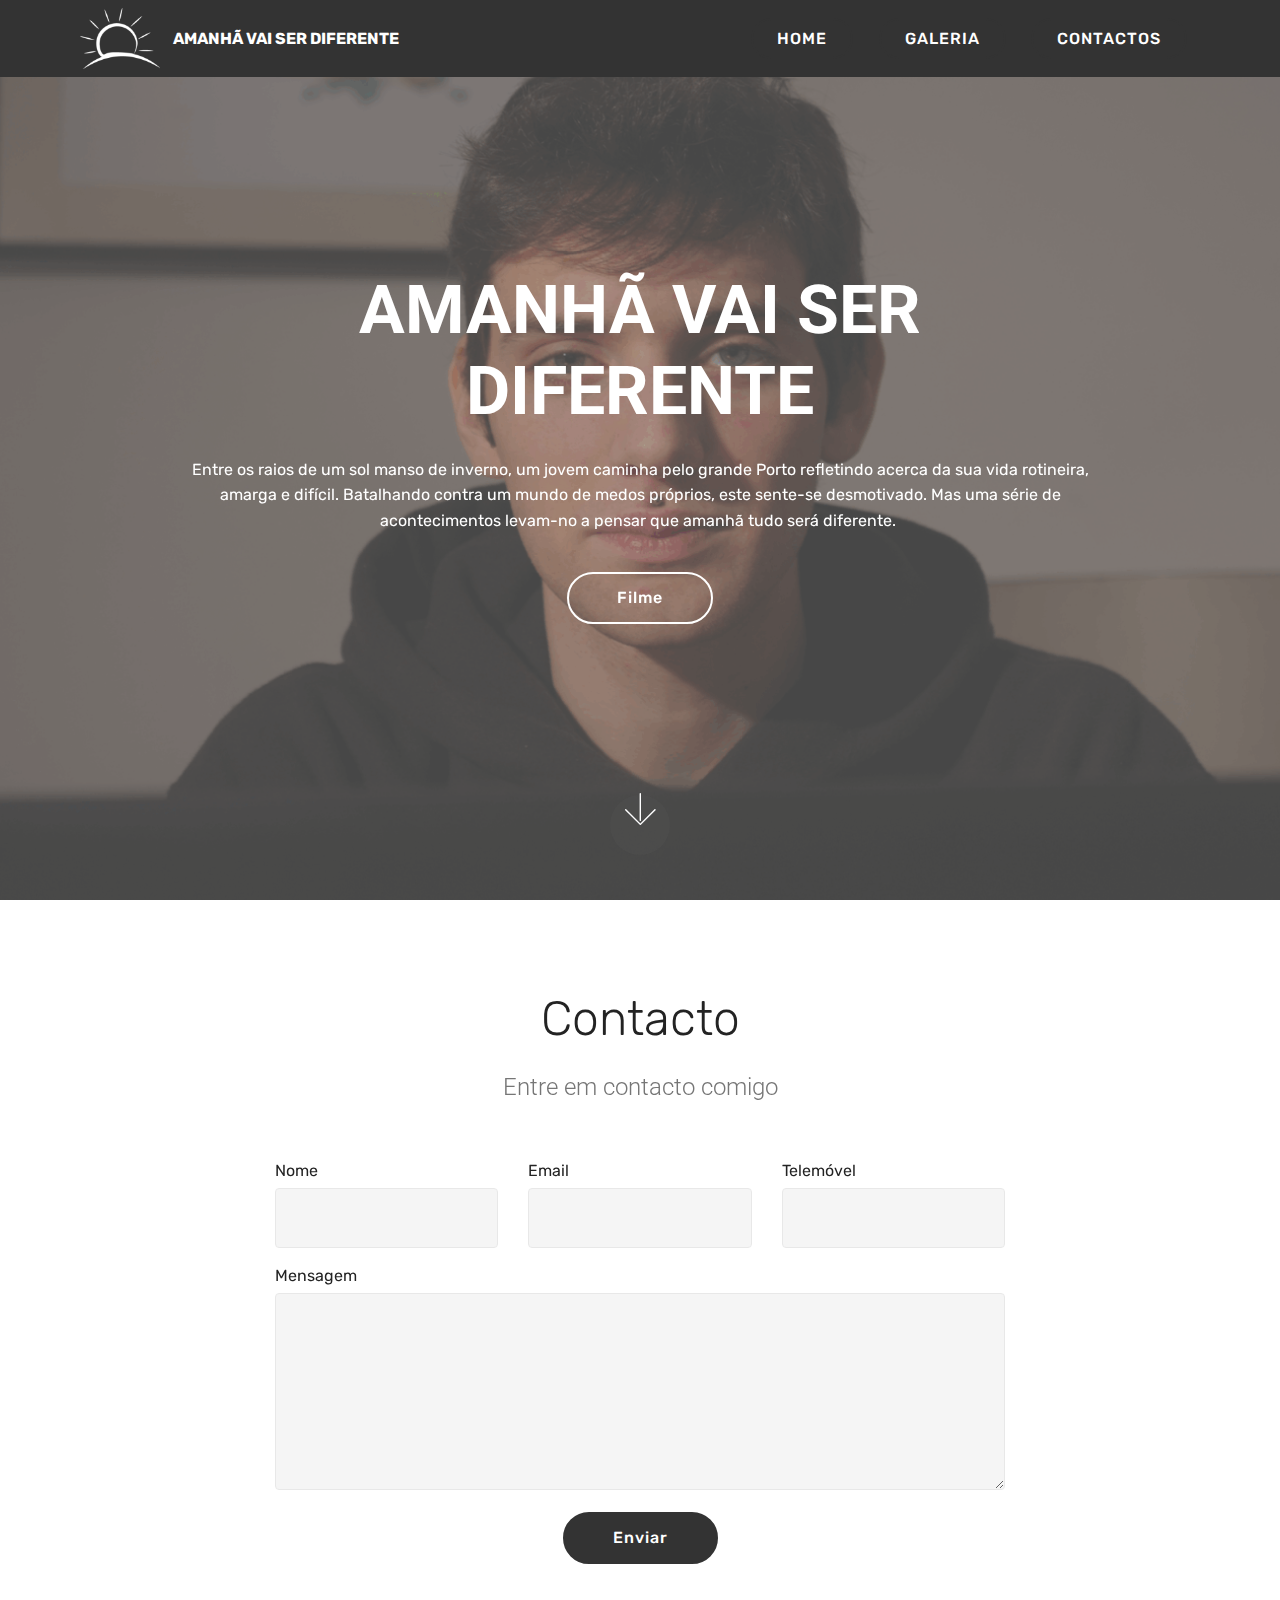
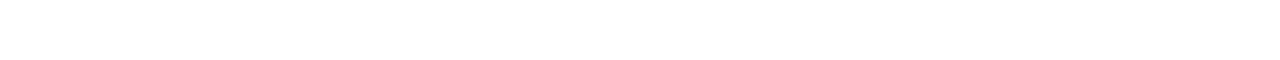
<file: index.html>
<!DOCTYPE html>
<html >
<head>
  <!-- Site made with Mobirise Website Builder v4.8.1, https://mobirise.com -->
  <meta charset="UTF-8">
  <meta http-equiv="X-UA-Compatible" content="IE=edge">
  <meta name="generator" content="Mobirise v4.8.1, mobirise.com">
  <meta name="viewport" content="width=device-width, initial-scale=1, minimum-scale=1">
  <link rel="shortcut icon" href="assets/images/51720850-241405893411678-5514667854068187136-n-122x93.png" type="image/x-icon">
  <meta name="description" content="">
  <title>Home</title>
  <link rel="stylesheet" href="assets/web/assets/mobirise-icons/mobirise-icons.css">
  <link rel="stylesheet" href="assets/tether/tether.min.css">
  <link rel="stylesheet" href="assets/bootstrap/css/bootstrap.min.css">
  <link rel="stylesheet" href="assets/bootstrap/css/bootstrap-grid.min.css">
  <link rel="stylesheet" href="assets/bootstrap/css/bootstrap-reboot.min.css">
  <link rel="stylesheet" href="assets/dropdown/css/style.css">
  <link rel="stylesheet" href="assets/theme/css/style.css">
  <link rel="stylesheet" href="assets/mobirise/css/mbr-additional.css" type="text/css">
  
  
  
</head>
<body>
  <section class="menu cid-rhe0a90WgA" once="menu" id="menu1-3">

    

    <nav class="navbar navbar-expand beta-menu navbar-dropdown align-items-center navbar-fixed-top navbar-toggleable-sm">
        <button class="navbar-toggler navbar-toggler-right" type="button" data-toggle="collapse" data-target="#navbarSupportedContent" aria-controls="navbarSupportedContent" aria-expanded="false" aria-label="Toggle navigation">
            <div class="hamburger">
                <span></span>
                <span></span>
                <span></span>
                <span></span>
            </div>
        </button>
        <div class="menu-logo">
            <div class="navbar-brand">
                <span class="navbar-logo">
                    <a href="index.html">
                         <img src="assets/images/51720850-241405893411678-5514667854068187136-n-122x93.png" alt="Mobirise" title="" style="height: 3.8rem;">
                    </a>
                </span>
                <span class="navbar-caption-wrap"><a class="navbar-caption text-white display-4" href="index.html">AMANHÃ VAI SER DIFERENTE</a></span>
            </div>
        </div>
        <div class="collapse navbar-collapse" id="navbarSupportedContent">
            <ul class="navbar-nav nav-dropdown" data-app-modern-menu="true"><li class="nav-item">
                    <a class="nav-link link text-white display-5" href="https://mobirise.com">
                        </a>
                </li>
                <li class="nav-item">
                    <a class="nav-link link text-white display-5" href="https://mobirise.com">
                        </a>
                </li></ul>
            <div class="navbar-buttons mbr-section-btn"><a class="btn btn-sm btn-black display-7" href="index.html">HOME</a> <a class="btn btn-sm btn-black display-7" href="page1.html">GALERIA</a> <a class="btn btn-sm btn-black display-7" href="page2.html">CONTACTOS</a></div>
        </div>
    </nav>
</section>

<section class="engine"><a href="https://mobiri.se/w">html5 templates</a></section><section class="cid-qTkA127IK8 mbr-fullscreen mbr-parallax-background" id="header2-1">

    

    <div class="mbr-overlay" style="opacity: 0.6; background-color: rgb(118, 118, 118);"></div>

    <div class="container align-center">
        <div class="row justify-content-md-center">
            <div class="mbr-white col-md-10">
                <h1 class="mbr-section-title mbr-bold pb-3 mbr-fonts-style display-1">
                    AMANHÃ VAI SER DIFERENTE</h1>
                
                <p class="mbr-text pb-3 mbr-fonts-style display-7">Entre os raios de um sol manso de inverno, um jovem caminha pelo grande Porto  refletindo acerca da sua vida rotineira, amarga e difícil. Batalhando contra um mundo de medos próprios, este sente-se desmotivado. Mas uma série de acontecimentos levam-no a pensar que amanhã tudo será diferente.&nbsp;</p>
                <div class="mbr-section-btn"><a class="btn btn-md btn-white-outline display-4" href="https://mobirise.com">Filme</a></div>
            </div>
        </div>
    </div>
    <div class="mbr-arrow hidden-sm-down" aria-hidden="true">
        <a href="#next">
            <i class="mbri-down mbr-iconfont"></i>
        </a>
    </div>
</section>

<section class="mbr-section form1 cid-rhe2eIMNWq" id="form1-5">

    

    
    <div class="container">
        <div class="row justify-content-center">
            <div class="title col-12 col-lg-8">
                <h2 class="mbr-section-title align-center pb-3 mbr-fonts-style display-2">Contacto</h2>
                <h3 class="mbr-section-subtitle align-center mbr-light pb-3 mbr-fonts-style display-5">Entre em contacto comigo</h3>
            </div>
        </div>
    </div>
    <div class="container">
        <div class="row justify-content-center">
            <div class="media-container-column col-lg-8" data-form-type="formoid">
                    <div data-form-alert="" hidden="">
                        Thanks for filling out the form!
                    </div>
            
                    <form class="mbr-form" action="https://mobirise.com/" method="post" data-form-title="Mobirise Form"><input type="hidden" name="email" data-form-email="true" value="6pzHAqOhuzHUG1m+Ho+njrDmF3x++UWXxddvDmyYrlufUqBs+c2nkfEN8aXc6mgZu0P/Jwve4QtYOUsbH3/Ybk4+0/5/5LsSloy7UiGLVRVdl45zDgNdnh1Ja2nsP35v" data-form-field="Email">
                        <div class="row row-sm-offset">
                            <div class="col-md-4 multi-horizontal" data-for="name">
                                <div class="form-group">
                                    <label class="form-control-label mbr-fonts-style display-7" for="name-form1-5">Nome</label>
                                    <input type="text" class="form-control" name="name" data-form-field="Name" required="" id="name-form1-5">
                                </div>
                            </div>
                            <div class="col-md-4 multi-horizontal" data-for="email">
                                <div class="form-group">
                                    <label class="form-control-label mbr-fonts-style display-7" for="email-form1-5">Email</label>
                                    <input type="email" class="form-control" name="email" data-form-field="Email" required="" id="email-form1-5">
                                </div>
                            </div>
                            <div class="col-md-4 multi-horizontal" data-for="phone">
                                <div class="form-group">
                                    <label class="form-control-label mbr-fonts-style display-7" for="phone-form1-5">Telemóvel</label>
                                    <input type="tel" class="form-control" name="phone" data-form-field="Phone" id="phone-form1-5">
                                </div>
                            </div>
                        </div>
                        <div class="form-group" data-for="message">
                            <label class="form-control-label mbr-fonts-style display-7" for="message-form1-5">Mensagem</label>
                            <textarea type="text" class="form-control" name="message" rows="7" data-form-field="Message" id="message-form1-5"></textarea>
                        </div>
            
                        <span class="input-group-btn"><button href="" type="submit" class="btn btn-form btn-black display-4">Enviar</button></span>
                    </form>
            </div>
        </div>
    </div>
</section>


  <script src="assets/web/assets/jquery/jquery.min.js"></script>
  <script src="assets/popper/popper.min.js"></script>
  <script src="assets/tether/tether.min.js"></script>
  <script src="assets/bootstrap/js/bootstrap.min.js"></script>
  <script src="assets/smoothscroll/smooth-scroll.js"></script>
  <script src="assets/parallax/jarallax.min.js"></script>
  <script src="assets/dropdown/js/script.min.js"></script>
  <script src="assets/touchswipe/jquery.touch-swipe.min.js"></script>
  <script src="assets/theme/js/script.js"></script>
  <script src="assets/formoid/formoid.min.js"></script>
  
  
</body>
</html>
</file>
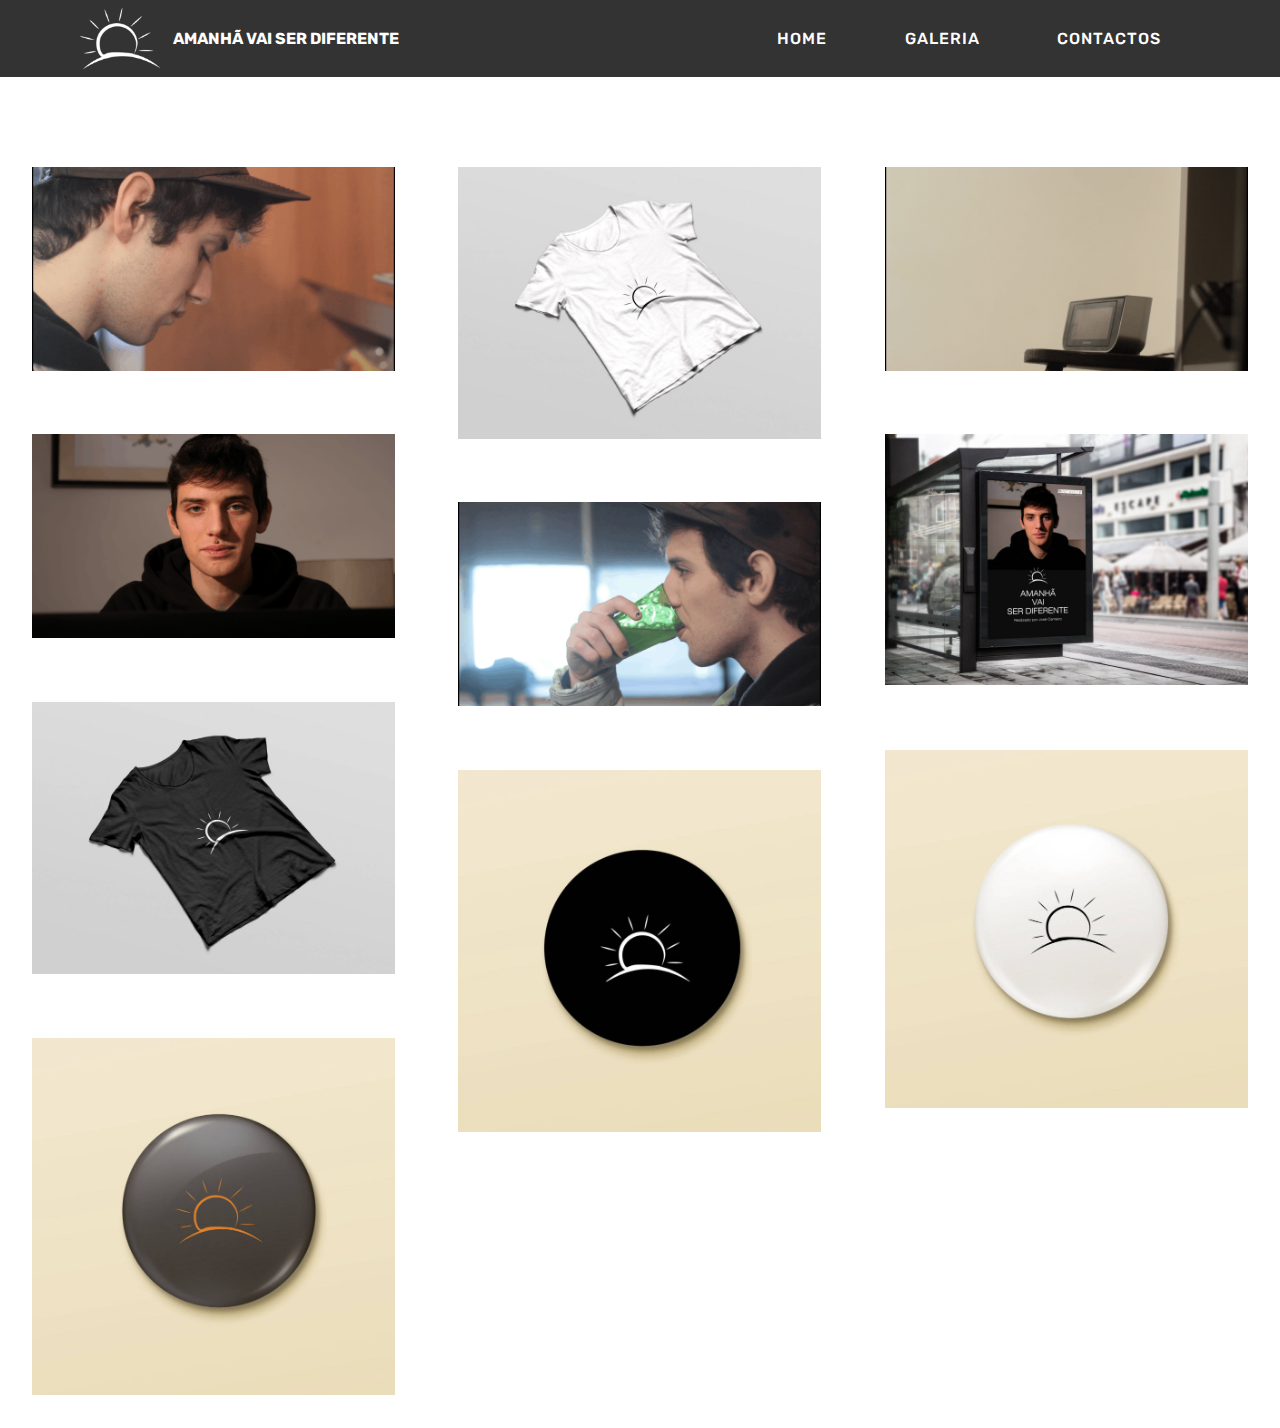
<file: page1.html>
<!DOCTYPE html>
<html >
<head>
  <!-- Site made with Mobirise Website Builder v4.8.1, https://mobirise.com -->
  <meta charset="UTF-8">
  <meta http-equiv="X-UA-Compatible" content="IE=edge">
  <meta name="generator" content="Mobirise v4.8.1, mobirise.com">
  <meta name="viewport" content="width=device-width, initial-scale=1, minimum-scale=1">
  <link rel="shortcut icon" href="assets/images/51720850-241405893411678-5514667854068187136-n-122x93.png" type="image/x-icon">
  <meta name="description" content="Web Site Builder Description">
  <title>Galeria</title>
  <link rel="stylesheet" href="assets/web/assets/mobirise-icons/mobirise-icons.css">
  <link rel="stylesheet" href="assets/tether/tether.min.css">
  <link rel="stylesheet" href="assets/bootstrap/css/bootstrap.min.css">
  <link rel="stylesheet" href="assets/bootstrap/css/bootstrap-grid.min.css">
  <link rel="stylesheet" href="assets/bootstrap/css/bootstrap-reboot.min.css">
  <link rel="stylesheet" href="assets/dropdown/css/style.css">
  <link rel="stylesheet" href="assets/theme/css/style.css">
  <link rel="stylesheet" href="assets/gallery/style.css">
  <link rel="stylesheet" href="assets/mobirise/css/mbr-additional.css" type="text/css">
  
  
  
</head>
<body>
  <section class="menu cid-rhe0a90WgA" once="menu" id="menu1-6">

    

    <nav class="navbar navbar-expand beta-menu navbar-dropdown align-items-center navbar-fixed-top navbar-toggleable-sm">
        <button class="navbar-toggler navbar-toggler-right" type="button" data-toggle="collapse" data-target="#navbarSupportedContent" aria-controls="navbarSupportedContent" aria-expanded="false" aria-label="Toggle navigation">
            <div class="hamburger">
                <span></span>
                <span></span>
                <span></span>
                <span></span>
            </div>
        </button>
        <div class="menu-logo">
            <div class="navbar-brand">
                <span class="navbar-logo">
                    <a href="index.html">
                         <img src="assets/images/51720850-241405893411678-5514667854068187136-n-122x93.png" alt="Mobirise" title="" style="height: 3.8rem;">
                    </a>
                </span>
                <span class="navbar-caption-wrap"><a class="navbar-caption text-white display-4" href="index.html">AMANHÃ VAI SER DIFERENTE</a></span>
            </div>
        </div>
        <div class="collapse navbar-collapse" id="navbarSupportedContent">
            <ul class="navbar-nav nav-dropdown" data-app-modern-menu="true"><li class="nav-item">
                    <a class="nav-link link text-white display-5" href="https://mobirise.com">
                        </a>
                </li>
                <li class="nav-item">
                    <a class="nav-link link text-white display-5" href="https://mobirise.com">
                        </a>
                </li></ul>
            <div class="navbar-buttons mbr-section-btn"><a class="btn btn-sm btn-black display-7" href="index.html">HOME</a> <a class="btn btn-sm btn-black display-7" href="page1.html">GALERIA</a> <a class="btn btn-sm btn-black display-7" href="page2.html">CONTACTOS</a></div>
        </div>
    </nav>
</section>

<section class="engine"><a href="https://mobiri.se/j">website templates</a></section><section class="mbr-gallery mbr-slider-carousel cid-rhe3B6n4wL" id="gallery3-7">

    

    <div>
        <div><!-- Filter --><!-- Gallery --><div class="mbr-gallery-row"><div class="mbr-gallery-layout-default"><div><div><div class="mbr-gallery-item mbr-gallery-item--p4" data-video-url="false" data-tags="Animado"><div href="#lb-gallery3-7" data-slide-to="0" data-toggle="modal"><img src="assets/images/51279112-371586723689309-6765585437034545152-n-1920x1080-800x450.png" alt="" title=""><span class="icon-focus"></span></div></div><div class="mbr-gallery-item mbr-gallery-item--p4" data-video-url="false" data-tags="Animado"><div href="#lb-gallery3-7" data-slide-to="1" data-toggle="modal"><img src="assets/images/frontwhite-2000x1500-800x600.jpg" alt="" title=""><span class="icon-focus"></span></div></div><div class="mbr-gallery-item mbr-gallery-item--p4" data-video-url="false" data-tags="Animado"><div href="#lb-gallery3-7" data-slide-to="2" data-toggle="modal"><img src="assets/images/51066339-345851422676134-4009490839993581568-n-1920x1080-800x450.png" alt="" title=""><span class="icon-focus"></span></div></div><div class="mbr-gallery-item mbr-gallery-item--p4" data-video-url="false" data-tags="Animado"><div href="#lb-gallery3-7" data-slide-to="3" data-toggle="modal"><img src="assets/images/51349617-2020067678293986-63070984856403968-n-2-1920x1080-800x450.png" alt="" title=""><span class="icon-focus"></span></div></div><div class="mbr-gallery-item mbr-gallery-item--p4" data-video-url="false" data-tags="Animado"><div href="#lb-gallery3-7" data-slide-to="4" data-toggle="modal"><img src="assets/images/bus-stop-billboard-mockup-2000x1385-800x554.jpg" alt="" title=""><span class="icon-focus"></span></div></div><div class="mbr-gallery-item mbr-gallery-item--p4" data-video-url="false" data-tags="Animado"><div href="#lb-gallery3-7" data-slide-to="5" data-toggle="modal"><img src="assets/images/51522699-334360420514809-9045506802493423616-n-1920x1080-800x450.png" alt="" title=""><span class="icon-focus"></span></div></div><div class="mbr-gallery-item mbr-gallery-item--p4" data-video-url="false" data-tags="Animado"><div href="#lb-gallery3-7" data-slide-to="6" data-toggle="modal"><img src="assets/images/front-2000x1500-800x600.jpg" alt="" title=""><span class="icon-focus"></span></div></div><div class="mbr-gallery-item mbr-gallery-item--p4" data-video-url="false" data-tags="Animado"><div href="#lb-gallery3-7" data-slide-to="7" data-toggle="modal"><img src="assets/images/pin-button-badge-mock-uptty-2000x1455-800x789.jpg" alt="" title=""><span class="icon-focus"></span></div></div><div class="mbr-gallery-item mbr-gallery-item--p4" data-video-url="false" data-tags="Animado"><div href="#lb-gallery3-7" data-slide-to="8" data-toggle="modal"><img src="assets/images/pin-button-badge-mock-up-2000x1455-800x798.jpg" alt="" title=""><span class="icon-focus"></span></div></div><div class="mbr-gallery-item mbr-gallery-item--p4" data-video-url="false" data-tags="Animado"><div href="#lb-gallery3-7" data-slide-to="9" data-toggle="modal"><img src="assets/images/pin-button-badge-mock-uphhh-2000x1455-800x787.jpg" alt="" title=""><span class="icon-focus"></span></div></div></div></div><div class="clearfix"></div></div></div><!-- Lightbox --><div data-app-prevent-settings="" class="mbr-slider modal fade carousel slide" tabindex="-1" data-keyboard="true" data-interval="false" id="lb-gallery3-7"><div class="modal-dialog"><div class="modal-content"><div class="modal-body"><div class="carousel-inner"><div class="carousel-item"><img src="assets/images/51279112-371586723689309-6765585437034545152-n-1920x1080.png" alt="" title=""></div><div class="carousel-item"><img src="assets/images/frontwhite-2000x1500.jpg" alt="" title=""></div><div class="carousel-item"><img src="assets/images/51066339-345851422676134-4009490839993581568-n-1920x1080.png" alt="" title=""></div><div class="carousel-item active"><img src="assets/images/51349617-2020067678293986-63070984856403968-n-2-1920x1080.png" alt="" title=""></div><div class="carousel-item"><img src="assets/images/bus-stop-billboard-mockup-2000x1385.jpg" alt="" title=""></div><div class="carousel-item"><img src="assets/images/51522699-334360420514809-9045506802493423616-n-1920x1080.png" alt="" title=""></div><div class="carousel-item"><img src="assets/images/front-2000x1500.jpg" alt="" title=""></div><div class="carousel-item"><img src="assets/images/pin-button-badge-mock-uptty-2000x1455.jpg" alt="" title=""></div><div class="carousel-item"><img src="assets/images/pin-button-badge-mock-up-2000x1455.jpg" alt="" title=""></div><div class="carousel-item"><img src="assets/images/pin-button-badge-mock-uphhh-2000x1455.jpg" alt="" title=""></div></div><a class="carousel-control carousel-control-prev" role="button" data-slide="prev" href="#lb-gallery3-7"><span class="mbri-left mbr-iconfont" aria-hidden="true"></span><span class="sr-only">Previous</span></a><a class="carousel-control carousel-control-next" role="button" data-slide="next" href="#lb-gallery3-7"><span class="mbri-right mbr-iconfont" aria-hidden="true"></span><span class="sr-only">Next</span></a><a class="close" href="#" role="button" data-dismiss="modal"><span class="sr-only">Close</span></a></div></div></div></div></div>
    </div>

</section>


  <script src="assets/web/assets/jquery/jquery.min.js"></script>
  <script src="assets/popper/popper.min.js"></script>
  <script src="assets/tether/tether.min.js"></script>
  <script src="assets/bootstrap/js/bootstrap.min.js"></script>
  <script src="assets/smoothscroll/smooth-scroll.js"></script>
  <script src="assets/dropdown/js/script.min.js"></script>
  <script src="assets/touchswipe/jquery.touch-swipe.min.js"></script>
  <script src="assets/vimeoplayer/jquery.mb.vimeo_player.js"></script>
  <script src="assets/bootstrapcarouselswipe/bootstrap-carousel-swipe.js"></script>
  <script src="assets/masonry/masonry.pkgd.min.js"></script>
  <script src="assets/imagesloaded/imagesloaded.pkgd.min.js"></script>
  <script src="assets/theme/js/script.js"></script>
  <script src="assets/gallery/player.min.js"></script>
  <script src="assets/gallery/script.js"></script>
  <script src="assets/slidervideo/script.js"></script>
  
  
</body>
</html>
</file>
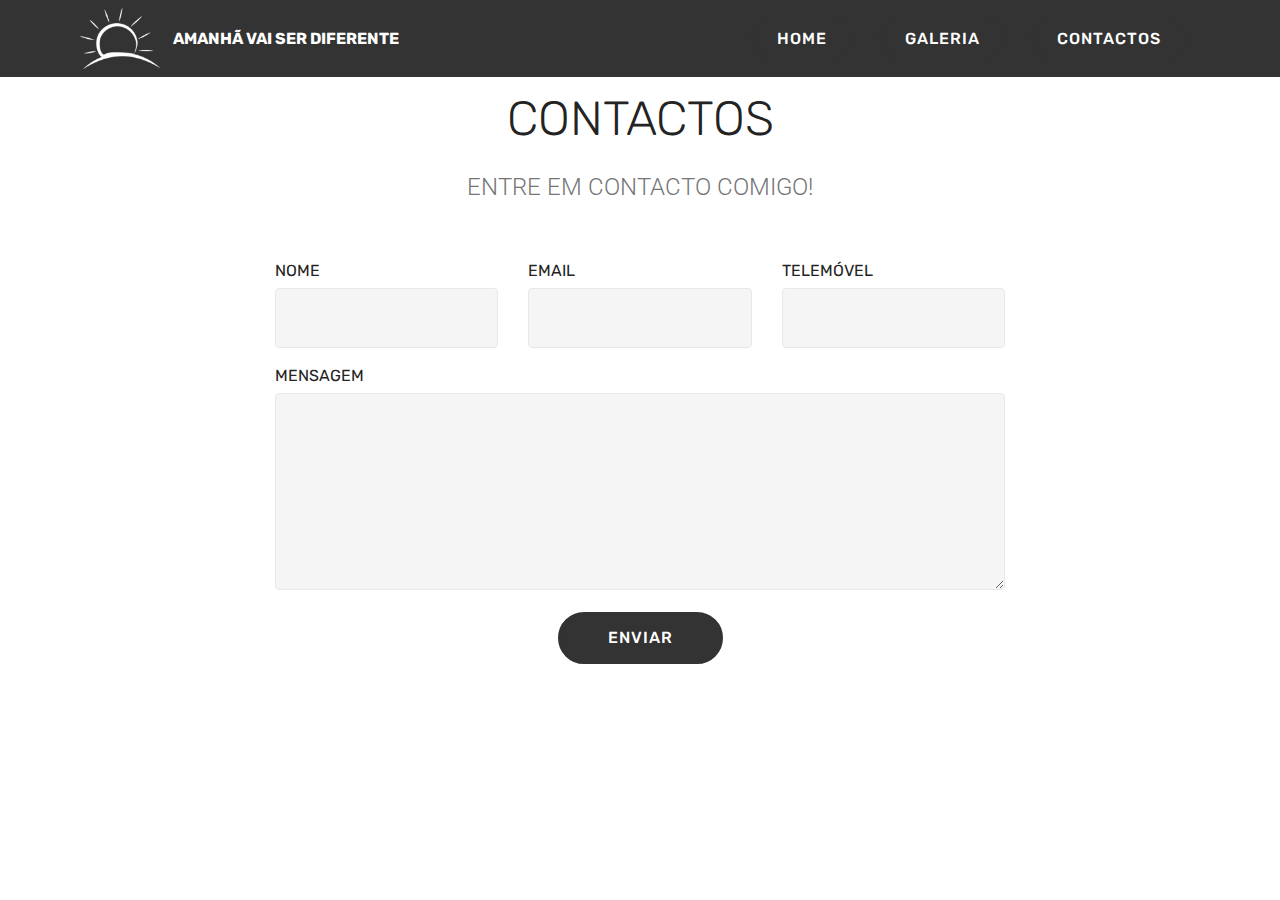
<file: page2.html>
<!DOCTYPE html>
<html >
<head>
  <!-- Site made with Mobirise Website Builder v4.8.1, https://mobirise.com -->
  <meta charset="UTF-8">
  <meta http-equiv="X-UA-Compatible" content="IE=edge">
  <meta name="generator" content="Mobirise v4.8.1, mobirise.com">
  <meta name="viewport" content="width=device-width, initial-scale=1, minimum-scale=1">
  <link rel="shortcut icon" href="assets/images/51720850-241405893411678-5514667854068187136-n-122x93.png" type="image/x-icon">
  <meta name="description" content="Site Creator Description">
  <title>contactos</title>
  <link rel="stylesheet" href="assets/tether/tether.min.css">
  <link rel="stylesheet" href="assets/bootstrap/css/bootstrap.min.css">
  <link rel="stylesheet" href="assets/bootstrap/css/bootstrap-grid.min.css">
  <link rel="stylesheet" href="assets/bootstrap/css/bootstrap-reboot.min.css">
  <link rel="stylesheet" href="assets/dropdown/css/style.css">
  <link rel="stylesheet" href="assets/theme/css/style.css">
  <link rel="stylesheet" href="assets/mobirise/css/mbr-additional.css" type="text/css">
  
  
  
</head>
<body>
  <section class="menu cid-rhe0a90WgA" once="menu" id="menu1-e">

    

    <nav class="navbar navbar-expand beta-menu navbar-dropdown align-items-center navbar-fixed-top navbar-toggleable-sm">
        <button class="navbar-toggler navbar-toggler-right" type="button" data-toggle="collapse" data-target="#navbarSupportedContent" aria-controls="navbarSupportedContent" aria-expanded="false" aria-label="Toggle navigation">
            <div class="hamburger">
                <span></span>
                <span></span>
                <span></span>
                <span></span>
            </div>
        </button>
        <div class="menu-logo">
            <div class="navbar-brand">
                <span class="navbar-logo">
                    <a href="index.html">
                         <img src="assets/images/51720850-241405893411678-5514667854068187136-n-122x93.png" alt="Mobirise" title="" style="height: 3.8rem;">
                    </a>
                </span>
                <span class="navbar-caption-wrap"><a class="navbar-caption text-white display-4" href="index.html">AMANHÃ VAI SER DIFERENTE</a></span>
            </div>
        </div>
        <div class="collapse navbar-collapse" id="navbarSupportedContent">
            <ul class="navbar-nav nav-dropdown" data-app-modern-menu="true"><li class="nav-item">
                    <a class="nav-link link text-white display-5" href="https://mobirise.com">
                        </a>
                </li>
                <li class="nav-item">
                    <a class="nav-link link text-white display-5" href="https://mobirise.com">
                        </a>
                </li></ul>
            <div class="navbar-buttons mbr-section-btn"><a class="btn btn-sm btn-black display-7" href="index.html">HOME</a> <a class="btn btn-sm btn-black display-7" href="page1.html">GALERIA</a> <a class="btn btn-sm btn-black display-7" href="page2.html">CONTACTOS</a></div>
        </div>
    </nav>
</section>

<section class="engine"><a href="https://mobiri.se/t">free amp template</a></section><section class="mbr-section form1 cid-rheB1kWSlE" id="form1-f">

    

    
    <div class="container">
        <div class="row justify-content-center">
            <div class="title col-12 col-lg-8">
                <h2 class="mbr-section-title align-center pb-3 mbr-fonts-style display-2">
                    CONTACTOS</h2>
                <h3 class="mbr-section-subtitle align-center mbr-light pb-3 mbr-fonts-style display-5">ENTRE EM CONTACTO COMIGO!</h3>
            </div>
        </div>
    </div>
    <div class="container">
        <div class="row justify-content-center">
            <div class="media-container-column col-lg-8" data-form-type="formoid">
                    <div data-form-alert="" hidden="">
                        Thanks for filling out the form!
                    </div>
            
                    <form class="mbr-form" action="https://mobirise.com/" method="post" data-form-title="Mobirise Form"><input type="hidden" name="email" data-form-email="true" value="fHK0rVfew4QAp/jeCiNkzaMlBCmhJBHycz1GoV3IxDRo1bQPpw5SRhrLUrhIpLYkD+e/SSfXANTOhegmgspeJGMP5CsmgoCezAoSs9XCnNu4XfQgrUrBaQbItsGXezsF" data-form-field="Email">
                        <div class="row row-sm-offset">
                            <div class="col-md-4 multi-horizontal" data-for="name">
                                <div class="form-group">
                                    <label class="form-control-label mbr-fonts-style display-7" for="name-form1-f">NOME</label>
                                    <input type="text" class="form-control" name="name" data-form-field="Name" required="" id="name-form1-f">
                                </div>
                            </div>
                            <div class="col-md-4 multi-horizontal" data-for="email">
                                <div class="form-group">
                                    <label class="form-control-label mbr-fonts-style display-7" for="email-form1-f">EMAIL</label>
                                    <input type="email" class="form-control" name="email" data-form-field="Email" required="" id="email-form1-f">
                                </div>
                            </div>
                            <div class="col-md-4 multi-horizontal" data-for="phone">
                                <div class="form-group">
                                    <label class="form-control-label mbr-fonts-style display-7" for="phone-form1-f">TELEMÓVEL</label>
                                    <input type="tel" class="form-control" name="phone" data-form-field="Phone" id="phone-form1-f">
                                </div>
                            </div>
                        </div>
                        <div class="form-group" data-for="message">
                            <label class="form-control-label mbr-fonts-style display-7" for="message-form1-f">MENSAGEM</label>
                            <textarea type="text" class="form-control" name="message" rows="7" data-form-field="Message" id="message-form1-f"></textarea>
                        </div>
            
                        <span class="input-group-btn"><button href="" type="submit" class="btn btn-form btn-black display-4">ENVIAR</button></span>
                    </form>
            </div>
        </div>
    </div>
</section>


  <script src="assets/web/assets/jquery/jquery.min.js"></script>
  <script src="assets/popper/popper.min.js"></script>
  <script src="assets/tether/tether.min.js"></script>
  <script src="assets/bootstrap/js/bootstrap.min.js"></script>
  <script src="assets/smoothscroll/smooth-scroll.js"></script>
  <script src="assets/dropdown/js/script.min.js"></script>
  <script src="assets/touchswipe/jquery.touch-swipe.min.js"></script>
  <script src="assets/theme/js/script.js"></script>
  <script src="assets/formoid/formoid.min.js"></script>
  
  
</body>
</html>
</file>
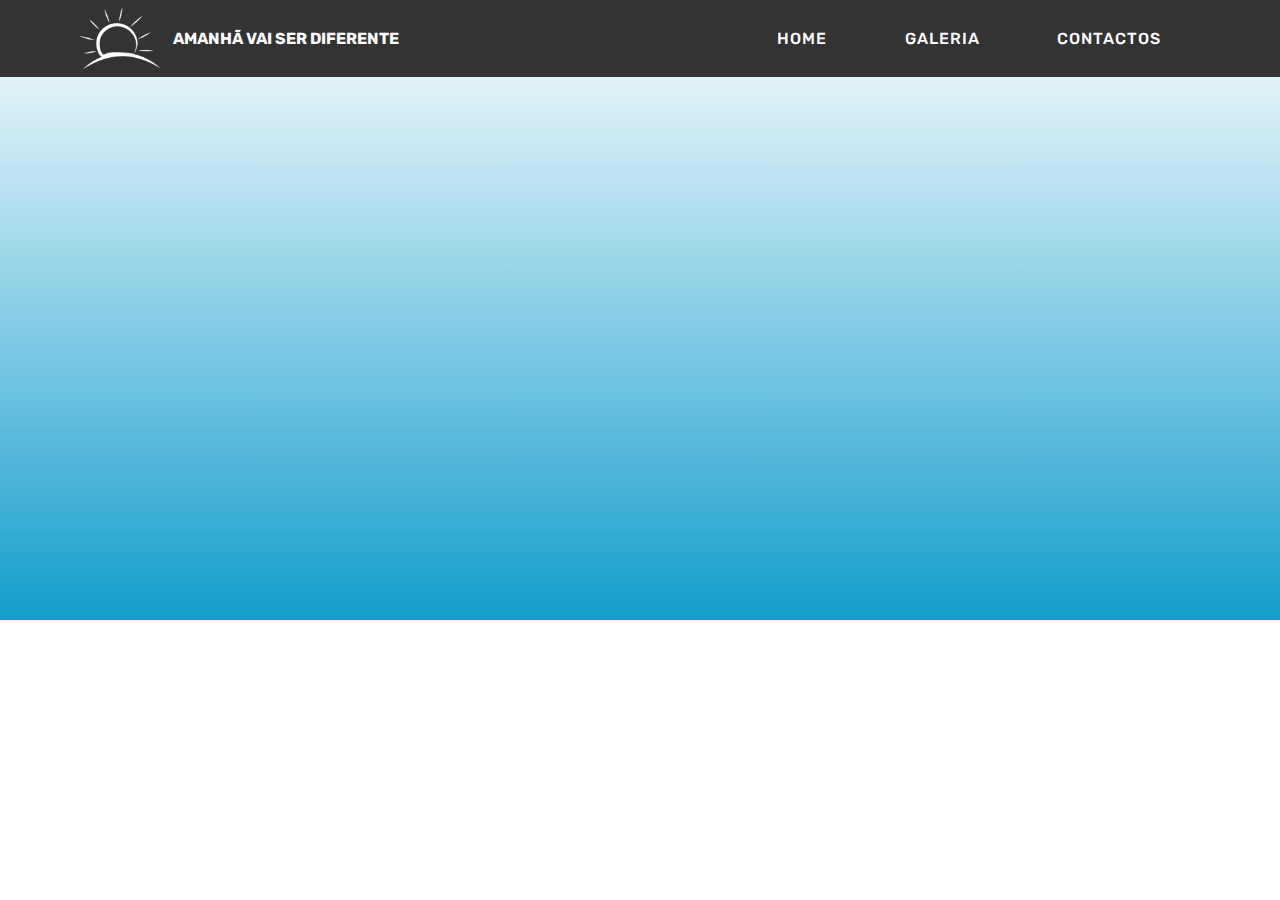
<file: page3.html>
<!DOCTYPE html>
<html >
<head>
  <!-- Site made with Mobirise Website Builder v4.8.1, https://mobirise.com -->
  <meta charset="UTF-8">
  <meta http-equiv="X-UA-Compatible" content="IE=edge">
  <meta name="generator" content="Mobirise v4.8.1, mobirise.com">
  <meta name="viewport" content="width=device-width, initial-scale=1, minimum-scale=1">
  <link rel="shortcut icon" href="assets/images/51720850-241405893411678-5514667854068187136-n-122x93.png" type="image/x-icon">
  <meta name="description" content="Website Builder Description">
  <title>FILME</title>
  <link rel="stylesheet" href="assets/tether/tether.min.css">
  <link rel="stylesheet" href="assets/bootstrap/css/bootstrap.min.css">
  <link rel="stylesheet" href="assets/bootstrap/css/bootstrap-grid.min.css">
  <link rel="stylesheet" href="assets/bootstrap/css/bootstrap-reboot.min.css">
  <link rel="stylesheet" href="assets/dropdown/css/style.css">
  <link rel="stylesheet" href="assets/theme/css/style.css">
  <link rel="stylesheet" href="assets/mobirise/css/mbr-additional.css" type="text/css">
  
  
  
</head>
<body>
  <section class="menu cid-rhe0a90WgA" once="menu" id="menu1-g">

    

    <nav class="navbar navbar-expand beta-menu navbar-dropdown align-items-center navbar-fixed-top navbar-toggleable-sm">
        <button class="navbar-toggler navbar-toggler-right" type="button" data-toggle="collapse" data-target="#navbarSupportedContent" aria-controls="navbarSupportedContent" aria-expanded="false" aria-label="Toggle navigation">
            <div class="hamburger">
                <span></span>
                <span></span>
                <span></span>
                <span></span>
            </div>
        </button>
        <div class="menu-logo">
            <div class="navbar-brand">
                <span class="navbar-logo">
                    <a href="index.html">
                         <img src="assets/images/51720850-241405893411678-5514667854068187136-n-122x93.png" alt="Mobirise" title="" style="height: 3.8rem;">
                    </a>
                </span>
                <span class="navbar-caption-wrap"><a class="navbar-caption text-white display-4" href="index.html">AMANHÃ VAI SER DIFERENTE</a></span>
            </div>
        </div>
        <div class="collapse navbar-collapse" id="navbarSupportedContent">
            <ul class="navbar-nav nav-dropdown" data-app-modern-menu="true"><li class="nav-item">
                    <a class="nav-link link text-white display-5" href="https://mobirise.com">
                        </a>
                </li>
                <li class="nav-item">
                    <a class="nav-link link text-white display-5" href="https://mobirise.com">
                        </a>
                </li></ul>
            <div class="navbar-buttons mbr-section-btn"><a class="btn btn-sm btn-black display-7" href="index.html">HOME</a> <a class="btn btn-sm btn-black display-7" href="page1.html">GALERIA</a> <a class="btn btn-sm btn-black display-7" href="page2.html">CONTACTOS</a></div>
        </div>
    </nav>
</section>

<section class="engine"><a href="https://mobiri.se/s">free bootstrap themes</a></section><section class="cid-rhiPyKDZlS" id="video3-i">

    
    
    <figure class="mbr-figure align-center container">
        <div class="video-block" style="width: 80%;">
            <div><iframe class="mbr-embedded-video" src="https://www.youtube.com/embed/5-IUmb3UtGE?rel=0&amp;amp;showinfo=0&amp;autoplay=0&amp;loop=0" width="1280" height="720" frameborder="0" allowfullscreen></iframe></div>
        </div>
    </figure>
</section>


  <script src="assets/web/assets/jquery/jquery.min.js"></script>
  <script src="assets/popper/popper.min.js"></script>
  <script src="assets/tether/tether.min.js"></script>
  <script src="assets/bootstrap/js/bootstrap.min.js"></script>
  <script src="assets/smoothscroll/smooth-scroll.js"></script>
  <script src="assets/dropdown/js/script.min.js"></script>
  <script src="assets/touchswipe/jquery.touch-swipe.min.js"></script>
  <script src="assets/theme/js/script.js"></script>
  
  
</body>
</html>
</file>
<file: assets/web/assets/mobirise-icons/mobirise-icons.css>
@font-face {
  font-family: 'MobiriseIcons';
  src:  url('mobirise-icons.eot?spat4u');
  src:  url('mobirise-icons.eot?spat4u#iefix') format('embedded-opentype'),
    url('mobirise-icons.ttf?spat4u') format('truetype'),
    url('mobirise-icons.woff?spat4u') format('woff'),
    url('mobirise-icons.svg?spat4u#MobiriseIcons') format('svg');
  font-weight: normal;
  font-style: normal;
}

[class^="mbri-"], [class*=" mbri-"] {
  /* use !important to prevent issues with browser extensions that change fonts */
  font-family: MobiriseIcons !important;
  speak: none;
  font-style: normal;
  font-weight: normal;
  font-variant: normal;
  text-transform: none;
  line-height: 1;

  /* Better Font Rendering =========== */
  -webkit-font-smoothing: antialiased;
  -moz-osx-font-smoothing: grayscale;
}

.mbri-add-submenu:before {
  content: "\e900";
}
.mbri-alert:before {
  content: "\e901";
}
.mbri-align-center:before {
  content: "\e902";
}
.mbri-align-justify:before {
  content: "\e903";
}
.mbri-align-left:before {
  content: "\e904";
}
.mbri-align-right:before {
  content: "\e905";
}
.mbri-android:before {
  content: "\e906";
}
.mbri-apple:before {
  content: "\e907";
}
.mbri-arrow-down:before {
  content: "\e908";
}
.mbri-arrow-next:before {
  content: "\e909";
}
.mbri-arrow-prev:before {
  content: "\e90a";
}
.mbri-arrow-up:before {
  content: "\e90b";
}
.mbri-bold:before {
  content: "\e90c";
}
.mbri-bookmark:before {
  content: "\e90d";
}
.mbri-bootstrap:before {
  content: "\e90e";
}
.mbri-briefcase:before {
  content: "\e90f";
}
.mbri-browse:before {
  content: "\e910";
}
.mbri-bulleted-list:before {
  content: "\e911";
}
.mbri-calendar:before {
  content: "\e912";
}
.mbri-camera:before {
  content: "\e913";
}
.mbri-cart-add:before {
  content: "\e914";
}
.mbri-cart-full:before {
  content: "\e915";
}
.mbri-cash:before {
  content: "\e916";
}
.mbri-change-style:before {
  content: "\e917";
}
.mbri-chat:before {
  content: "\e918";
}
.mbri-clock:before {
  content: "\e919";
}
.mbri-close:before {
  content: "\e91a";
}
.mbri-cloud:before {
  content: "\e91b";
}
.mbri-code:before {
  content: "\e91c";
}
.mbri-contact-form:before {
  content: "\e91d";
}
.mbri-credit-card:before {
  content: "\e91e";
}
.mbri-cursor-click:before {
  content: "\e91f";
}
.mbri-cust-feedback:before {
  content: "\e920";
}
.mbri-database:before {
  content: "\e921";
}
.mbri-delivery:before {
  content: "\e922";
}
.mbri-desktop:before {
  content: "\e923";
}
.mbri-devices:before {
  content: "\e924";
}
.mbri-down:before {
  content: "\e925";
}
.mbri-download:before {
  content: "\e989";
}
.mbri-drag-n-drop:before {
  content: "\e927";
}
.mbri-drag-n-drop2:before {
  content: "\e928";
}
.mbri-edit:before {
  content: "\e929";
}
.mbri-edit2:before {
  content: "\e92a";
}
.mbri-error:before {
  content: "\e92b";
}
.mbri-extension:before {
  content: "\e92c";
}
.mbri-features:before {
  content: "\e92d";
}
.mbri-file:before {
  content: "\e92e";
}
.mbri-flag:before {
  content: "\e92f";
}
.mbri-folder:before {
  content: "\e930";
}
.mbri-gift:before {
  content: "\e931";
}
.mbri-github:before {
  content: "\e932";
}
.mbri-globe:before {
  content: "\e933";
}
.mbri-globe-2:before {
  content: "\e934";
}
.mbri-growing-chart:before {
  content: "\e935";
}
.mbri-hearth:before {
  content: "\e936";
}
.mbri-help:before {
  content: "\e937";
}
.mbri-home:before {
  content: "\e938";
}
.mbri-hot-cup:before {
  content: "\e939";
}
.mbri-idea:before {
  content: "\e93a";
}
.mbri-image-gallery:before {
  content: "\e93b";
}
.mbri-image-slider:before {
  content: "\e93c";
}
.mbri-info:before {
  content: "\e93d";
}
.mbri-italic:before {
  content: "\e93e";
}
.mbri-key:before {
  content: "\e93f";
}
.mbri-laptop:before {
  content: "\e940";
}
.mbri-layers:before {
  content: "\e941";
}
.mbri-left-right:before {
  content: "\e942";
}
.mbri-left:before {
  content: "\e943";
}
.mbri-letter:before {
  content: "\e944";
}
.mbri-like:before {
  content: "\e945";
}
.mbri-link:before {
  content: "\e946";
}
.mbri-lock:before {
  content: "\e947";
}
.mbri-login:before {
  content: "\e948";
}
.mbri-logout:before {
  content: "\e949";
}
.mbri-magic-stick:before {
  content: "\e94a";
}
.mbri-map-pin:before {
  content: "\e94b";
}
.mbri-menu:before {
  content: "\e94c";
}
.mbri-mobile:before {
  content: "\e94d";
}
.mbri-mobile2:before {
  content: "\e94e";
}
.mbri-mobirise:before {
  content: "\e94f";
}
.mbri-more-horizontal:before {
  content: "\e950";
}
.mbri-more-vertical:before {
  content: "\e951";
}
.mbri-music:before {
  content: "\e952";
}
.mbri-new-file:before {
  content: "\e953";
}
.mbri-numbered-list:before {
  content: "\e954";
}
.mbri-opened-folder:before {
  content: "\e955";
}
.mbri-pages:before {
  content: "\e956";
}
.mbri-paper-plane:before {
  content: "\e957";
}
.mbri-paperclip:before {
  content: "\e958";
}
.mbri-photo:before {
  content: "\e959";
}
.mbri-photos:before {
  content: "\e95a";
}
.mbri-pin:before {
  content: "\e95b";
}
.mbri-play:before {
  content: "\e95c";
}
.mbri-plus:before {
  content: "\e95d";
}
.mbri-preview:before {
  content: "\e95e";
}
.mbri-print:before {
  content: "\e95f";
}
.mbri-protect:before {
  content: "\e960";
}
.mbri-question:before {
  content: "\e961";
}
.mbri-quote-left:before {
  content: "\e962";
}
.mbri-quote-right:before {
  content: "\e963";
}
.mbri-refresh:before {
  content: "\e964";
}
.mbri-responsive:before {
  content: "\e965";
}
.mbri-right:before {
  content: "\e966";
}
.mbri-rocket:before {
  content: "\e967";
}
.mbri-sad-face:before {
  content: "\e968";
}
.mbri-sale:before {
  content: "\e969";
}
.mbri-save:before {
  content: "\e96a";
}
.mbri-search:before {
  content: "\e96b";
}
.mbri-setting:before {
  content: "\e96c";
}
.mbri-setting2:before {
  content: "\e96d";
}
.mbri-setting3:before {
  content: "\e96e";
}
.mbri-share:before {
  content: "\e96f";
}
.mbri-shopping-bag:before {
  content: "\e970";
}
.mbri-shopping-basket:before {
  content: "\e971";
}
.mbri-shopping-cart:before {
  content: "\e972";
}
.mbri-sites:before {
  content: "\e973";
}
.mbri-smile-face:before {
  content: "\e974";
}
.mbri-speed:before {
  content: "\e975";
}
.mbri-star:before {
  content: "\e976";
}
.mbri-success:before {
  content: "\e977";
}
.mbri-sun:before {
  content: "\e978";
}
.mbri-sun2:before {
  content: "\e979";
}
.mbri-tablet:before {
  content: "\e97a";
}
.mbri-tablet-vertical:before {
  content: "\e97b";
}
.mbri-target:before {
  content: "\e97c";
}
.mbri-timer:before {
  content: "\e97d";
}
.mbri-to-ftp:before {
  content: "\e97e";
}
.mbri-to-local-drive:before {
  content: "\e97f";
}
.mbri-touch-swipe:before {
  content: "\e980";
}
.mbri-touch:before {
  content: "\e981";
}
.mbri-trash:before {
  content: "\e982";
}
.mbri-underline:before {
  content: "\e983";
}
.mbri-unlink:before {
  content: "\e984";
}
.mbri-unlock:before {
  content: "\e985";
}
.mbri-up-down:before {
  content: "\e986";
}
.mbri-up:before {
  content: "\e987";
}
.mbri-update:before {
  content: "\e988";
}
.mbri-upload:before {
 content: "\e926"; 
}
.mbri-user:before {
  content: "\e98a";
}
.mbri-user2:before {
  content: "\e98b";
}
.mbri-users:before {
  content: "\e98c";
}
.mbri-video:before {
  content: "\e98d";
}
.mbri-video-play:before {
  content: "\e98e";
}
.mbri-watch:before {
  content: "\e98f";
}
.mbri-website-theme:before {
  content: "\e990";
}
.mbri-wifi:before {
  content: "\e991";
}
.mbri-windows:before {
  content: "\e992";
}
.mbri-zoom-out:before {
  content: "\e993";
}
.mbri-redo:before {
  content: "\e994";
}
.mbri-undo:before {
  content: "\e995";
}
</file>
<file: assets/dropdown/css/style.css>
.navbar-dropdown {
  left: 0;
  padding: 0;
  position: absolute;
  right: 0;
  top: 0;
  transition: all 0.45s ease;
  z-index: 1030;
  background: #282828; }
  .navbar-dropdown .navbar-logo {
    margin-right: 0.8rem;
    transition: margin 0.3s ease-in-out;
    vertical-align: middle; }
    .navbar-dropdown .navbar-logo img {
      height: 3.125rem;
      transition: all 0.3s ease-in-out; }
    .navbar-dropdown .navbar-logo.mbr-iconfont {
      font-size: 3.125rem;
      line-height: 3.125rem; }
  .navbar-dropdown .navbar-caption {
    font-weight: 700;
    white-space: normal;
    vertical-align: -4px;
    line-height: 3.125rem !important; }
    .navbar-dropdown .navbar-caption, .navbar-dropdown .navbar-caption:hover {
      color: inherit;
      text-decoration: none; }
  .navbar-dropdown .mbr-iconfont + .navbar-caption {
    vertical-align: -1px; }
  .navbar-dropdown.navbar-fixed-top {
    position: fixed; }
  .navbar-dropdown .navbar-brand span {
    vertical-align: -4px; }
  .navbar-dropdown.bg-color.transparent {
    background: none; }
  .navbar-dropdown.navbar-short .navbar-brand {
    padding: 0.625rem 0; }
    .navbar-dropdown.navbar-short .navbar-brand span {
      vertical-align: -1px; }
  .navbar-dropdown.navbar-short .navbar-caption {
    line-height: 2.375rem !important;
    vertical-align: -2px; }
  .navbar-dropdown.navbar-short .navbar-logo {
    margin-right: 0.5rem; }
    .navbar-dropdown.navbar-short .navbar-logo img {
      height: 2.375rem; }
    .navbar-dropdown.navbar-short .navbar-logo.mbr-iconfont {
      font-size: 2.375rem;
      line-height: 2.375rem; }
  .navbar-dropdown.navbar-short .mbr-table-cell {
    height: 3.625rem; }
  .navbar-dropdown .navbar-close {
    left: 0.6875rem;
    position: fixed;
    top: 0.75rem;
    z-index: 1000; }
  .navbar-dropdown .hamburger-icon {
    content: "";
    display: inline-block;
    vertical-align: middle;
    width: 16px;
    -webkit-box-shadow: 0 -6px 0 1px #282828,0 0 0 1px #282828,0 6px 0 1px #282828;
    -moz-box-shadow: 0 -6px 0 1px #282828,0 0 0 1px #282828,0 6px 0 1px #282828;
    box-shadow: 0 -6px 0 1px #282828,0 0 0 1px #282828,0 6px 0 1px #282828; }

.dropdown-menu .dropdown-toggle[data-toggle="dropdown-submenu"]::after {
  border-bottom: 0.35em solid transparent;
  border-left: 0.35em solid;
  border-right: 0;
  border-top: 0.35em solid transparent;
  margin-left: 0.3rem; }

.dropdown-menu .dropdown-item:focus {
  outline: 0; }

.nav-dropdown {
  font-size: 0.75rem;
  font-weight: 500;
  height: auto !important; }
  .nav-dropdown .nav-btn {
    padding-left: 1rem; }
  .nav-dropdown .link {
    margin: .667em 1.667em;
    font-weight: 500;
    padding: 0;
    transition: color .2s ease-in-out; }
    .nav-dropdown .link.dropdown-toggle {
      margin-right: 2.583em; }
      .nav-dropdown .link.dropdown-toggle::after {
        margin-left: .25rem;
        border-top: 0.35em solid;
        border-right: 0.35em solid transparent;
        border-left: 0.35em solid transparent;
        border-bottom: 0; }
      .nav-dropdown .link.dropdown-toggle[aria-expanded="true"] {
        margin: 0;
        padding: 0.667em 3.263em  0.667em 1.667em; }
  .nav-dropdown .link::after,
  .nav-dropdown .dropdown-item::after {
    color: inherit; }
  .nav-dropdown .btn {
    font-size: 0.75rem;
    font-weight: 700;
    letter-spacing: 0;
    margin-bottom: 0;
    padding-left: 1.25rem;
    padding-right: 1.25rem; }
  .nav-dropdown .dropdown-menu {
    border-radius: 0;
    border: 0;
    left: 0;
    margin: 0;
    padding-bottom: 1.25rem;
    padding-top: 1.25rem;
    position: relative; }
  .nav-dropdown .dropdown-submenu {
    margin-left: 0.125rem;
    top: 0; }
  .nav-dropdown .dropdown-item {
    font-weight: 500;
    line-height: 2;
    padding: 0.3846em 4.615em 0.3846em 1.5385em;
    position: relative;
    transition: color .2s ease-in-out, background-color .2s ease-in-out; }
    .nav-dropdown .dropdown-item::after {
      margin-top: -0.3077em;
      position: absolute;
      right: 1.1538em;
      top: 50%; }
    .nav-dropdown .dropdown-item:focus, .nav-dropdown .dropdown-item:hover {
      background: none; }

@media (max-width: 767px) {
  .nav-dropdown.navbar-toggleable-sm {
    bottom: 0;
    display: none;
    left: 0;
    overflow-x: hidden;
    position: fixed;
    top: 0;
    transform: translateX(-100%);
    -ms-transform: translateX(-100%);
    -webkit-transform: translateX(-100%);
    width: 18.75rem;
    z-index: 999; } }
.nav-dropdown.navbar-toggleable-xl {
  bottom: 0;
  display: none;
  left: 0;
  overflow-x: hidden;
  position: fixed;
  top: 0;
  transform: translateX(-100%);
  -ms-transform: translateX(-100%);
  -webkit-transform: translateX(-100%);
  width: 18.75rem;
  z-index: 999; }

.nav-dropdown-sm {
  display: block !important;
  overflow-x: hidden;
  overflow: auto;
  padding-top: 3.875rem; }
  .nav-dropdown-sm::after {
    content: "";
    display: block;
    height: 3rem;
    width: 100%; }
  .nav-dropdown-sm.collapse.in ~ .navbar-close {
    display: block !important; }
  .nav-dropdown-sm.collapsing, .nav-dropdown-sm.collapse.in {
    transform: translateX(0);
    -ms-transform: translateX(0);
    -webkit-transform: translateX(0);
    transition: all 0.25s ease-out;
    -webkit-transition: all 0.25s ease-out;
    background: #282828; }
  .nav-dropdown-sm.collapsing[aria-expanded="false"] {
    transform: translateX(-100%);
    -ms-transform: translateX(-100%);
    -webkit-transform: translateX(-100%); }
  .nav-dropdown-sm .nav-item {
    display: block;
    margin-left: 0 !important;
    padding-left: 0; }
  .nav-dropdown-sm .link,
  .nav-dropdown-sm .dropdown-item {
    border-top: 1px dotted rgba(255, 255, 255, 0.1);
    font-size: 0.8125rem;
    line-height: 1.6;
    margin: 0 !important;
    padding: 0.875rem 2.4rem 0.875rem 1.5625rem !important;
    position: relative;
    white-space: normal; }
    .nav-dropdown-sm .link:focus, .nav-dropdown-sm .link:hover,
    .nav-dropdown-sm .dropdown-item:focus,
    .nav-dropdown-sm .dropdown-item:hover {
      background: rgba(0, 0, 0, 0.2) !important;
      color: #c0a375; }
  .nav-dropdown-sm .nav-btn {
    position: relative;
    padding: 1.5625rem 1.5625rem 0 1.5625rem; }
    .nav-dropdown-sm .nav-btn::before {
      border-top: 1px dotted rgba(255, 255, 255, 0.1);
      content: "";
      left: 0;
      position: absolute;
      top: 0;
      width: 100%; }
    .nav-dropdown-sm .nav-btn + .nav-btn {
      padding-top: 0.625rem; }
      .nav-dropdown-sm .nav-btn + .nav-btn::before {
        display: none; }
  .nav-dropdown-sm .btn {
    padding: 0.625rem 0; }
  .nav-dropdown-sm .dropdown-toggle[data-toggle="dropdown-submenu"]::after {
    margin-left: .25rem;
    border-top: 0.35em solid;
    border-right: 0.35em solid transparent;
    border-left: 0.35em solid transparent;
    border-bottom: 0; }
  .nav-dropdown-sm .dropdown-toggle[data-toggle="dropdown-submenu"][aria-expanded="true"]::after {
    border-top: 0;
    border-right: 0.35em solid transparent;
    border-left: 0.35em solid transparent;
    border-bottom: 0.35em solid; }
  .nav-dropdown-sm .dropdown-menu {
    margin: 0;
    padding: 0;
    position: relative;
    top: 0;
    left: 0;
    width: 100%;
    border: 0;
    float: none;
    border-radius: 0;
    background: none; }
  .nav-dropdown-sm .dropdown-submenu {
    left: 100%;
    margin-left: 0.125rem;
    margin-top: -1.25rem;
    top: 0; }

.navbar-toggleable-sm .nav-dropdown .dropdown-menu {
  position: absolute; }

.navbar-toggleable-sm .nav-dropdown .dropdown-submenu {
  left: 100%;
  margin-left: 0.125rem;
  margin-top: -1.25rem;
  top: 0; }

.navbar-toggleable-sm.opened .nav-dropdown .dropdown-menu {
  position: relative; }

.navbar-toggleable-sm.opened .nav-dropdown .dropdown-submenu {
  left: 0;
  margin-left: 00rem;
  margin-top: 0rem;
  top: 0; }

.is-builder .nav-dropdown.collapsing {
  transition: none !important; }

/*# sourceMappingURL=style.css.map */
</file>
<file: assets/theme/css/style.css>
/*!
 * Mobirise v4 theme (https://mobirise.com/)
 * Copyright 2017 Mobirise
 */
section {
  background-color: #eeeeee; }

section,
.container,
.container-fluid {
  position: relative;
  word-wrap: break-word; }

a.mbr-iconfont:hover {
  text-decoration: none; }

.article .lead p, .article .lead ul, .article .lead ol, .article .lead pre, .article .lead blockquote {
  margin-bottom: 0; }

a {
  font-style: normal;
  font-weight: 400;
  cursor: pointer; }
  a, a:hover {
    text-decoration: none; }

figure {
  margin-bottom: 0; }

body {
  color: #232323; }

h1, h2, h3, h4, h5, h6,
.h1, .h2, .h3, .h4, .h5, .h6,
.display-1, .display-2, .display-3, .display-4 {
  line-height: 1;
  word-break: break-word;
  word-wrap: break-word; }

b, strong {
  font-weight: bold; }

blockquote {
  padding: 10px 0 10px 20px;
  position: relative;
  border-left: 2px solid;
  border-color: #ff3366; }

input:-webkit-autofill, input:-webkit-autofill:hover, input:-webkit-autofill:focus, input:-webkit-autofill:active {
  transition-delay: 9999s;
  transition-property: background-color, color; }

textarea[type="hidden"] {
  display: none; }

body {
  position: relative; }

section {
  background-position: 50% 50%;
  background-repeat: no-repeat;
  background-size: cover; }
  section .mbr-background-video,
  section .mbr-background-video-preview {
    position: absolute;
    bottom: 0;
    left: 0;
    right: 0;
    top: 0; }

.hidden {
  visibility: hidden; }

.mbr-z-index20 {
  z-index: 20; }

/*! Base colors */
.mbr-white {
  color: #ffffff; }

.mbr-black {
  color: #000000; }

.mbr-bg-white {
  background-color: #ffffff; }

.mbr-bg-black {
  background-color: #000000; }

/*! Text-aligns */
.align-left {
  text-align: left; }

.align-center {
  text-align: center; }

.align-right {
  text-align: right; }

@media (max-width: 767px) {
  .align-left, .align-center, .align-right, .mbr-section-btn, .mbr-section-title {
    text-align: center; } }
/*! Font-weight  */
.mbr-light {
  font-weight: 300; }

.mbr-regular {
  font-weight: 400; }

.mbr-semibold {
  font-weight: 500; }

.mbr-bold {
  font-weight: 700; }

/*! Media  */
.media-size-item {
  -webkit-flex: 1 1 auto;
  -moz-flex: 1 1 auto;
  -ms-flex: 1 1 auto;
  -o-flex: 1 1 auto;
  flex: 1 1 auto; }

.media-content {
  -webkit-flex-basis: 100%;
  flex-basis: 100%; }

.media-container-row {
  display: -ms-flexbox;
  display: -webkit-flex;
  display: flex;
  -webkit-flex-direction: row;
  -ms-flex-direction: row;
  flex-direction: row;
  -webkit-flex-wrap: wrap;
  -ms-flex-wrap: wrap;
  flex-wrap: wrap;
  -webkit-justify-content: center;
  -ms-flex-pack: center;
  justify-content: center;
  -webkit-align-content: center;
  -ms-flex-line-pack: center;
  align-content: center;
  -webkit-align-items: start;
  -ms-flex-align: start;
  align-items: start; }
  .media-container-row .media-size-item {
    width: 400px; }

.media-container-column {
  display: -ms-flexbox;
  display: -webkit-flex;
  display: flex;
  -webkit-flex-direction: column;
  -ms-flex-direction: column;
  flex-direction: column;
  -webkit-flex-wrap: wrap;
  -ms-flex-wrap: wrap;
  flex-wrap: wrap;
  -webkit-justify-content: center;
  -ms-flex-pack: center;
  justify-content: center;
  -webkit-align-content: center;
  -ms-flex-line-pack: center;
  align-content: center;
  -webkit-align-items: stretch;
  -ms-flex-align: stretch;
  align-items: stretch; }
  .media-container-column > * {
    width: 100%; }

@media (min-width: 992px) {
  .media-container-row {
    -webkit-flex-wrap: nowrap;
    -ms-flex-wrap: nowrap;
    flex-wrap: nowrap; } }
figure {
  overflow: hidden; }

figure[mbr-media-size] {
  transition: width 0.1s; }

.mbr-figure img, .mbr-figure iframe {
  display: block;
  width: 100%; }

.card {
  background-color: transparent;
  border: none; }

.card-img {
  text-align: center;
  flex-shrink: 0; }

.media {
  max-width: 100%;
  margin: 0 auto; }

.mbr-figure {
  -ms-flex-item-align: center;
  -ms-grid-row-align: center;
  -webkit-align-self: center;
  align-self: center; }

.media-container > div {
  max-width: 100%; }

.mbr-figure img, .card-img img {
  width: 100%; }

@media (max-width: 991px) {
  .media-size-item {
    width: auto !important; }

  .media {
    width: auto; }

  .mbr-figure {
    width: 100% !important; } }
/*! Buttons */
.mbr-section-btn {
  margin-left: -.25rem;
  margin-right: -.25rem;
  font-size: 0; }

nav .mbr-section-btn {
  margin-left: 0rem;
  margin-right: 0rem; }

/*! Btn icon margin */
.btn .mbr-iconfont, .btn.btn-sm .mbr-iconfont {
  cursor: pointer;
  margin-right: 0.5rem; }

.btn.btn-md .mbr-iconfont, .btn.btn-md .mbr-iconfont {
  margin-right: 0.8rem; }

.mbr-regular {
  font-weight: 400; }

.mbr-semibold {
  font-weight: 500; }

.mbr-bold {
  font-weight: 700; }

[type="submit"] {
  -webkit-appearance: none; }

/*! Full-screen */
.mbr-fullscreen .mbr-overlay {
  min-height: 100vh; }

.mbr-fullscreen {
  display: flex;
  display: -webkit-flex;
  display: -moz-flex;
  display: -ms-flex;
  display: -o-flex;
  align-items: center;
  -webkit-align-items: center;
  min-height: 100vh;
  padding-top: 3rem;
  padding-bottom: 3rem; }

/*! Map */
.map {
  height: 25rem;
  position: relative; }
  .map iframe {
    width: 100%;
    height: 100%; }

/* Form */
.form-asterisk {
  font-family: initial;
  position: absolute;
  top: -2px;
  font-weight: normal; }

/*! Scroll to top arrow */
.mbr-arrow-up {
  bottom: 25px;
  right: 90px;
  position: fixed;
  text-align: right;
  z-index: 5000;
  color: #ffffff;
  font-size: 32px;
  transform: rotate(180deg);
  -webkit-transform: rotate(180deg); }

.mbr-arrow-up a {
  background: rgba(0, 0, 0, 0.2);
  border-radius: 3px;
  color: #fff;
  display: inline-block;
  height: 60px;
  width: 60px;
  outline-style: none !important;
  position: relative;
  text-decoration: none;
  transition: all .3s ease-in-out;
  cursor: pointer;
  text-align: center; }
  .mbr-arrow-up a:hover {
    background-color: rgba(0, 0, 0, 0.4); }
  .mbr-arrow-up a i {
    line-height: 60px; }

.mbr-arrow-up-icon {
  display: block;
  color: #fff; }

.mbr-arrow-up-icon::before {
  content: "\203a";
  display: inline-block;
  font-family: serif;
  font-size: 32px;
  line-height: 1;
  font-style: normal;
  position: relative;
  top: 6px;
  left: -4px;
  -webkit-transform: rotate(-90deg);
  transform: rotate(-90deg); }

/*! Arrow Down */
.mbr-arrow {
  position: absolute;
  bottom: 45px;
  left: 50%;
  width: 60px;
  height: 60px;
  cursor: pointer;
  background-color: rgba(80, 80, 80, 0.5);
  border-radius: 50%;
  -webkit-transform: translateX(-50%);
  transform: translateX(-50%); }
  .mbr-arrow > a {
    display: inline-block;
    text-decoration: none;
    outline-style: none;
    -webkit-animation: arrowdown 1.7s ease-in-out infinite;
    animation: arrowdown 1.7s ease-in-out infinite; }
    .mbr-arrow > a > i {
      position: absolute;
      top: -2px;
      left: 15px;
      font-size: 2rem; }

@keyframes arrowdown {
  0% {
    transform: translateY(0px);
    -webkit-transform: translateY(0px); }
  50% {
    transform: translateY(-5px);
    -webkit-transform: translateY(-5px); }
  100% {
    transform: translateY(0px);
    -webkit-transform: translateY(0px); } }
@-webkit-keyframes arrowdown {
  0% {
    transform: translateY(0px);
    -webkit-transform: translateY(0px); }
  50% {
    transform: translateY(-5px);
    -webkit-transform: translateY(-5px); }
  100% {
    transform: translateY(0px);
    -webkit-transform: translateY(0px); } }
@media (max-width: 500px) {
  .mbr-arrow-up {
    left: 50%;
    right: auto;
    transform: translateX(-50%) rotate(180deg);
    -webkit-transform: translateX(-50%) rotate(180deg); } }
/*Gradients animation*/
@keyframes gradient-animation {
  from {
    background-position: 0% 100%;
    animation-timing-function: ease-in-out; }
  to {
    background-position: 100% 0%;
    animation-timing-function: ease-in-out; } }
@-webkit-keyframes gradient-animation {
  from {
    background-position: 0% 100%;
    animation-timing-function: ease-in-out; }
  to {
    background-position: 100% 0%;
    animation-timing-function: ease-in-out; } }
.bg-gradient {
  background-size: 200% 200%;
  animation: gradient-animation 5s infinite alternate;
  -webkit-animation: gradient-animation 5s infinite alternate; }

.menu .navbar-brand {
  display: -webkit-flex; }
  .menu .navbar-brand span {
    display: flex;
    display: -webkit-flex; }
  .menu .navbar-brand .navbar-caption-wrap {
    display: -webkit-flex; }
  .menu .navbar-brand .navbar-logo img {
    display: -webkit-flex; }
@media (min-width: 768px) and (max-width: 991px) {
  .menu .navbar-toggleable-sm .navbar-nav {
    display: -webkit-box;
    display: -webkit-flex;
    display: -ms-flexbox; } }
@media (min-width: 992px) {
  .menu .navbar-nav.nav-dropdown {
    display: -webkit-flex; }
  .menu .navbar-toggleable-sm .navbar-collapse {
    display: -webkit-flex !important; } }

/*# sourceMappingURL=style.css.map */
.engine {
	position: absolute;
	text-indent: -2400px;
	text-align: center;
	padding: 0;
	top: 0;
	left: -2400px;
}
</file>
<file: assets/mobirise/css/mbr-additional.css>
@import url(https://fonts.googleapis.com/css?family=Roboto:100,100i,300,300i,400,400i,500,500i,700,700i,900,900i);
@import url(https://fonts.googleapis.com/css?family=Rubik:300,300i,400,400i,500,500i,700,700i,900,900i);





body {
  font-style: normal;
  line-height: 1.5;
}
.mbr-section-title {
  font-style: normal;
  line-height: 1.2;
}
.mbr-section-subtitle {
  line-height: 1.3;
}
.mbr-text {
  font-style: normal;
  line-height: 1.6;
}
.display-1 {
  font-family: 'Roboto', sans-serif;
  font-size: 4.25rem;
}
.display-1 > .mbr-iconfont {
  font-size: 6.8rem;
}
.display-2 {
  font-family: 'Rubik', sans-serif;
  font-size: 3rem;
}
.display-2 > .mbr-iconfont {
  font-size: 4.8rem;
}
.display-4 {
  font-family: 'Rubik', sans-serif;
  font-size: 1rem;
}
.display-4 > .mbr-iconfont {
  font-size: 1.6rem;
}
.display-5 {
  font-family: 'Roboto', sans-serif;
  font-size: 1.5rem;
}
.display-5 > .mbr-iconfont {
  font-size: 2.4rem;
}
.display-7 {
  font-family: 'Rubik', sans-serif;
  font-size: 1rem;
}
.display-7 > .mbr-iconfont {
  font-size: 1.6rem;
}
/* ---- Fluid typography for mobile devices ---- */
/* 1.4 - font scale ratio ( bootstrap == 1.42857 ) */
/* 100vw - current viewport width */
/* (48 - 20)  48 == 48rem == 768px, 20 == 20rem == 320px(minimal supported viewport) */
/* 0.65 - min scale variable, may vary */
@media (max-width: 768px) {
  .display-1 {
    font-size: 3.4rem;
    font-size: calc( 2.1374999999999997rem + (4.25 - 2.1374999999999997) * ((100vw - 20rem) / (48 - 20)));
    line-height: calc( 1.4 * (2.1374999999999997rem + (4.25 - 2.1374999999999997) * ((100vw - 20rem) / (48 - 20))));
  }
  .display-2 {
    font-size: 2.4rem;
    font-size: calc( 1.7rem + (3 - 1.7) * ((100vw - 20rem) / (48 - 20)));
    line-height: calc( 1.4 * (1.7rem + (3 - 1.7) * ((100vw - 20rem) / (48 - 20))));
  }
  .display-4 {
    font-size: 0.8rem;
    font-size: calc( 1rem + (1 - 1) * ((100vw - 20rem) / (48 - 20)));
    line-height: calc( 1.4 * (1rem + (1 - 1) * ((100vw - 20rem) / (48 - 20))));
  }
  .display-5 {
    font-size: 1.2rem;
    font-size: calc( 1.175rem + (1.5 - 1.175) * ((100vw - 20rem) / (48 - 20)));
    line-height: calc( 1.4 * (1.175rem + (1.5 - 1.175) * ((100vw - 20rem) / (48 - 20))));
  }
}
/* Buttons */
.btn {
  font-weight: 500;
  border-width: 2px;
  font-style: normal;
  letter-spacing: 1px;
  margin: .4rem .8rem;
  white-space: normal;
  -webkit-transition: all 0.3s ease-in-out;
  -moz-transition: all 0.3s ease-in-out;
  transition: all 0.3s ease-in-out;
  padding: 1rem 3rem;
  border-radius: 3px;
  display: inline-flex;
  align-items: center;
  justify-content: center;
  word-break: break-word;
}
.btn-sm {
  font-weight: 500;
  letter-spacing: 1px;
  -webkit-transition: all 0.3s ease-in-out;
  -moz-transition: all 0.3s ease-in-out;
  transition: all 0.3s ease-in-out;
  padding: 0.6rem 1.5rem;
  border-radius: 3px;
}
.btn-md {
  font-weight: 500;
  letter-spacing: 1px;
  margin: .4rem .8rem !important;
  -webkit-transition: all 0.3s ease-in-out;
  -moz-transition: all 0.3s ease-in-out;
  transition: all 0.3s ease-in-out;
  padding: 1rem 3rem;
  border-radius: 3px;
}
.btn-lg {
  font-weight: 500;
  letter-spacing: 1px;
  margin: .4rem .8rem !important;
  -webkit-transition: all 0.3s ease-in-out;
  -moz-transition: all 0.3s ease-in-out;
  transition: all 0.3s ease-in-out;
  padding: 1.2rem 3.2rem;
  border-radius: 3px;
}
.bg-primary {
  background-color: #149dcc !important;
}
.bg-success {
  background-color: #f7ed4a !important;
}
.bg-info {
  background-color: #82786e !important;
}
.bg-warning {
  background-color: #879a9f !important;
}
.bg-danger {
  background-color: #b1a374 !important;
}
.btn-primary,
.btn-primary:active {
  background-color: #149dcc !important;
  border-color: #149dcc !important;
  color: #ffffff !important;
}
.btn-primary:hover,
.btn-primary:focus,
.btn-primary.focus,
.btn-primary.active {
  color: #ffffff !important;
  background-color: #0d6786 !important;
  border-color: #0d6786 !important;
}
.btn-primary.disabled,
.btn-primary:disabled {
  color: #ffffff !important;
  background-color: #0d6786 !important;
  border-color: #0d6786 !important;
}
.btn-secondary,
.btn-secondary:active {
  background-color: #ff3366 !important;
  border-color: #ff3366 !important;
  color: #ffffff !important;
}
.btn-secondary:hover,
.btn-secondary:focus,
.btn-secondary.focus,
.btn-secondary.active {
  color: #ffffff !important;
  background-color: #e50039 !important;
  border-color: #e50039 !important;
}
.btn-secondary.disabled,
.btn-secondary:disabled {
  color: #ffffff !important;
  background-color: #e50039 !important;
  border-color: #e50039 !important;
}
.btn-info,
.btn-info:active {
  background-color: #82786e !important;
  border-color: #82786e !important;
  color: #ffffff !important;
}
.btn-info:hover,
.btn-info:focus,
.btn-info.focus,
.btn-info.active {
  color: #ffffff !important;
  background-color: #59524b !important;
  border-color: #59524b !important;
}
.btn-info.disabled,
.btn-info:disabled {
  color: #ffffff !important;
  background-color: #59524b !important;
  border-color: #59524b !important;
}
.btn-success,
.btn-success:active {
  background-color: #f7ed4a !important;
  border-color: #f7ed4a !important;
  color: #3f3c03 !important;
}
.btn-success:hover,
.btn-success:focus,
.btn-success.focus,
.btn-success.active {
  color: #3f3c03 !important;
  background-color: #eadd0a !important;
  border-color: #eadd0a !important;
}
.btn-success.disabled,
.btn-success:disabled {
  color: #3f3c03 !important;
  background-color: #eadd0a !important;
  border-color: #eadd0a !important;
}
.btn-warning,
.btn-warning:active {
  background-color: #879a9f !important;
  border-color: #879a9f !important;
  color: #ffffff !important;
}
.btn-warning:hover,
.btn-warning:focus,
.btn-warning.focus,
.btn-warning.active {
  color: #ffffff !important;
  background-color: #617479 !important;
  border-color: #617479 !important;
}
.btn-warning.disabled,
.btn-warning:disabled {
  color: #ffffff !important;
  background-color: #617479 !important;
  border-color: #617479 !important;
}
.btn-danger,
.btn-danger:active {
  background-color: #b1a374 !important;
  border-color: #b1a374 !important;
  color: #ffffff !important;
}
.btn-danger:hover,
.btn-danger:focus,
.btn-danger.focus,
.btn-danger.active {
  color: #ffffff !important;
  background-color: #8b7d4e !important;
  border-color: #8b7d4e !important;
}
.btn-danger.disabled,
.btn-danger:disabled {
  color: #ffffff !important;
  background-color: #8b7d4e !important;
  border-color: #8b7d4e !important;
}
.btn-white {
  color: #333333 !important;
}
.btn-white,
.btn-white:active {
  background-color: #ffffff !important;
  border-color: #ffffff !important;
  color: #808080 !important;
}
.btn-white:hover,
.btn-white:focus,
.btn-white.focus,
.btn-white.active {
  color: #808080 !important;
  background-color: #d9d9d9 !important;
  border-color: #d9d9d9 !important;
}
.btn-white.disabled,
.btn-white:disabled {
  color: #808080 !important;
  background-color: #d9d9d9 !important;
  border-color: #d9d9d9 !important;
}
.btn-black,
.btn-black:active {
  background-color: #333333 !important;
  border-color: #333333 !important;
  color: #ffffff !important;
}
.btn-black:hover,
.btn-black:focus,
.btn-black.focus,
.btn-black.active {
  color: #ffffff !important;
  background-color: #0d0d0d !important;
  border-color: #0d0d0d !important;
}
.btn-black.disabled,
.btn-black:disabled {
  color: #ffffff !important;
  background-color: #0d0d0d !important;
  border-color: #0d0d0d !important;
}
.btn-primary-outline,
.btn-primary-outline:active {
  background: none;
  border-color: #0b566f;
  color: #0b566f;
}
.btn-primary-outline:hover,
.btn-primary-outline:focus,
.btn-primary-outline.focus,
.btn-primary-outline.active {
  color: #ffffff;
  background-color: #149dcc;
  border-color: #149dcc;
}
.btn-primary-outline.disabled,
.btn-primary-outline:disabled {
  color: #ffffff !important;
  background-color: #149dcc !important;
  border-color: #149dcc !important;
}
.btn-secondary-outline,
.btn-secondary-outline:active {
  background: none;
  border-color: #cc0033;
  color: #cc0033;
}
.btn-secondary-outline:hover,
.btn-secondary-outline:focus,
.btn-secondary-outline.focus,
.btn-secondary-outline.active {
  color: #ffffff;
  background-color: #ff3366;
  border-color: #ff3366;
}
.btn-secondary-outline.disabled,
.btn-secondary-outline:disabled {
  color: #ffffff !important;
  background-color: #ff3366 !important;
  border-color: #ff3366 !important;
}
.btn-info-outline,
.btn-info-outline:active {
  background: none;
  border-color: #4b453f;
  color: #4b453f;
}
.btn-info-outline:hover,
.btn-info-outline:focus,
.btn-info-outline.focus,
.btn-info-outline.active {
  color: #ffffff;
  background-color: #82786e;
  border-color: #82786e;
}
.btn-info-outline.disabled,
.btn-info-outline:disabled {
  color: #ffffff !important;
  background-color: #82786e !important;
  border-color: #82786e !important;
}
.btn-success-outline,
.btn-success-outline:active {
  background: none;
  border-color: #d2c609;
  color: #d2c609;
}
.btn-success-outline:hover,
.btn-success-outline:focus,
.btn-success-outline.focus,
.btn-success-outline.active {
  color: #3f3c03;
  background-color: #f7ed4a;
  border-color: #f7ed4a;
}
.btn-success-outline.disabled,
.btn-success-outline:disabled {
  color: #3f3c03 !important;
  background-color: #f7ed4a !important;
  border-color: #f7ed4a !important;
}
.btn-warning-outline,
.btn-warning-outline:active {
  background: none;
  border-color: #55666b;
  color: #55666b;
}
.btn-warning-outline:hover,
.btn-warning-outline:focus,
.btn-warning-outline.focus,
.btn-warning-outline.active {
  color: #ffffff;
  background-color: #879a9f;
  border-color: #879a9f;
}
.btn-warning-outline.disabled,
.btn-warning-outline:disabled {
  color: #ffffff !important;
  background-color: #879a9f !important;
  border-color: #879a9f !important;
}
.btn-danger-outline,
.btn-danger-outline:active {
  background: none;
  border-color: #7a6e45;
  color: #7a6e45;
}
.btn-danger-outline:hover,
.btn-danger-outline:focus,
.btn-danger-outline.focus,
.btn-danger-outline.active {
  color: #ffffff;
  background-color: #b1a374;
  border-color: #b1a374;
}
.btn-danger-outline.disabled,
.btn-danger-outline:disabled {
  color: #ffffff !important;
  background-color: #b1a374 !important;
  border-color: #b1a374 !important;
}
.btn-black-outline,
.btn-black-outline:active {
  background: none;
  border-color: #000000;
  color: #000000;
}
.btn-black-outline:hover,
.btn-black-outline:focus,
.btn-black-outline.focus,
.btn-black-outline.active {
  color: #ffffff;
  background-color: #333333;
  border-color: #333333;
}
.btn-black-outline.disabled,
.btn-black-outline:disabled {
  color: #ffffff !important;
  background-color: #333333 !important;
  border-color: #333333 !important;
}
.btn-white-outline,
.btn-white-outline:active,
.btn-white-outline.active {
  background: none;
  border-color: #ffffff;
  color: #ffffff;
}
.btn-white-outline:hover,
.btn-white-outline:focus,
.btn-white-outline.focus {
  color: #333333;
  background-color: #ffffff;
  border-color: #ffffff;
}
.text-primary {
  color: #149dcc !important;
}
.text-secondary {
  color: #ff3366 !important;
}
.text-success {
  color: #f7ed4a !important;
}
.text-info {
  color: #82786e !important;
}
.text-warning {
  color: #879a9f !important;
}
.text-danger {
  color: #b1a374 !important;
}
.text-white {
  color: #ffffff !important;
}
.text-black {
  color: #000000 !important;
}
a.text-primary:hover,
a.text-primary:focus {
  color: #0b566f !important;
}
a.text-secondary:hover,
a.text-secondary:focus {
  color: #cc0033 !important;
}
a.text-success:hover,
a.text-success:focus {
  color: #d2c609 !important;
}
a.text-info:hover,
a.text-info:focus {
  color: #4b453f !important;
}
a.text-warning:hover,
a.text-warning:focus {
  color: #55666b !important;
}
a.text-danger:hover,
a.text-danger:focus {
  color: #7a6e45 !important;
}
a.text-white:hover,
a.text-white:focus {
  color: #b3b3b3 !important;
}
a.text-black:hover,
a.text-black:focus {
  color: #4d4d4d !important;
}
.alert-success {
  background-color: #70c770;
}
.alert-info {
  background-color: #82786e;
}
.alert-warning {
  background-color: #879a9f;
}
.alert-danger {
  background-color: #b1a374;
}
.mbr-section-btn a.btn:not(.btn-form) {
  border-radius: 100px;
}
.mbr-section-btn a.btn:not(.btn-form):hover,
.mbr-section-btn a.btn:not(.btn-form):focus {
  box-shadow: none !important;
}
.mbr-section-btn a.btn:not(.btn-form):hover,
.mbr-section-btn a.btn:not(.btn-form):focus {
  box-shadow: 0 10px 40px 0 rgba(0, 0, 0, 0.2) !important;
  -webkit-box-shadow: 0 10px 40px 0 rgba(0, 0, 0, 0.2) !important;
}
.mbr-gallery-filter li a {
  border-radius: 100px !important;
}
.mbr-gallery-filter li.active .btn {
  background-color: #149dcc;
  border-color: #149dcc;
  color: #ffffff;
}
.mbr-gallery-filter li.active .btn:focus {
  box-shadow: none;
}
.nav-tabs .nav-link {
  border-radius: 100px !important;
}
.btn-form {
  border-radius: 0;
}
.btn-form:hover {
  cursor: pointer;
}
a,
a:hover {
  color: #149dcc;
}
.mbr-plan-header.bg-primary .mbr-plan-subtitle,
.mbr-plan-header.bg-primary .mbr-plan-price-desc {
  color: #b4e6f8;
}
.mbr-plan-header.bg-success .mbr-plan-subtitle,
.mbr-plan-header.bg-success .mbr-plan-price-desc {
  color: #ffffff;
}
.mbr-plan-header.bg-info .mbr-plan-subtitle,
.mbr-plan-header.bg-info .mbr-plan-price-desc {
  color: #beb8b2;
}
.mbr-plan-header.bg-warning .mbr-plan-subtitle,
.mbr-plan-header.bg-warning .mbr-plan-price-desc {
  color: #ced6d8;
}
.mbr-plan-header.bg-danger .mbr-plan-subtitle,
.mbr-plan-header.bg-danger .mbr-plan-price-desc {
  color: #dfd9c6;
}
/* Scroll to top button*/
.scrollToTop_wraper {
  display: none;
}
#scrollToTop a i:before {
  content: '';
  position: absolute;
  height: 40%;
  top: 25%;
  background: #fff;
  width: 2px;
  left: calc(50% - 1px);
}
#scrollToTop a i:after {
  content: '';
  position: absolute;
  display: block;
  border-top: 2px solid #fff;
  border-right: 2px solid #fff;
  width: 40%;
  height: 40%;
  left: 30%;
  bottom: 30%;
  transform: rotate(135deg);
}
/* Others*/
.note-check a[data-value=Rubik] {
  font-style: normal;
}
.mbr-arrow a {
  color: #ffffff;
}
@media (max-width: 767px) {
  .mbr-arrow {
    display: none;
  }
}
.form-control-label {
  position: relative;
  cursor: pointer;
  margin-bottom: .357em;
  padding: 0;
}
.alert {
  color: #ffffff;
  border-radius: 0;
  border: 0;
  font-size: .875rem;
  line-height: 1.5;
  margin-bottom: 1.875rem;
  padding: 1.25rem;
  position: relative;
}
.alert.alert-form::after {
  background-color: inherit;
  bottom: -7px;
  content: "";
  display: block;
  height: 14px;
  left: 50%;
  margin-left: -7px;
  position: absolute;
  transform: rotate(45deg);
  width: 14px;
}
.form-control {
  background-color: #f5f5f5;
  box-shadow: none;
  color: #565656;
  font-family: 'Rubik', sans-serif;
  font-size: 1rem;
  line-height: 1.43;
  min-height: 3.5em;
  padding: 1.07em .5em;
}
.form-control > .mbr-iconfont {
  font-size: 1.6rem;
}
.form-control,
.form-control:focus {
  border: 1px solid #e8e8e8;
}
.form-active .form-control:invalid {
  border-color: red;
}
.mbr-overlay {
  background-color: #000;
  bottom: 0;
  left: 0;
  opacity: .5;
  position: absolute;
  right: 0;
  top: 0;
  z-index: 0;
}
blockquote {
  font-style: italic;
  padding: 10px 0 10px 20px;
  font-size: 1.09rem;
  position: relative;
  border-color: #149dcc;
  border-width: 3px;
}
ul,
ol,
pre,
blockquote {
  margin-bottom: 2.3125rem;
}
pre {
  background: #f4f4f4;
  padding: 10px 24px;
  white-space: pre-wrap;
}
.inactive {
  -webkit-user-select: none;
  -moz-user-select: none;
  -ms-user-select: none;
  user-select: none;
  pointer-events: none;
  -webkit-user-drag: none;
  user-drag: none;
}
.mbr-section__comments .row {
  justify-content: center;
}
/* Forms */
.mbr-form .btn {
  margin: .4rem 0;
}
.mbr-form .input-group-btn a.btn {
  border-radius: 100px !important;
}
.mbr-form .input-group-btn a.btn:hover {
  box-shadow: 0 10px 40px 0 rgba(0, 0, 0, 0.2);
}
.mbr-form .input-group-btn button[type="submit"] {
  border-radius: 100px !important;
  padding: 1rem 3rem;
}
.mbr-form .input-group-btn button[type="submit"]:hover {
  box-shadow: 0 10px 40px 0 rgba(0, 0, 0, 0.2);
}
.form2 .form-control {
  border-top-left-radius: 100px;
  border-bottom-left-radius: 100px;
}
.form2 .input-group-btn a.btn {
  border-top-left-radius: 0 !important;
  border-bottom-left-radius: 0 !important;
}
.form2 .input-group-btn button[type="submit"] {
  border-top-left-radius: 0 !important;
  border-bottom-left-radius: 0 !important;
}
.form3 input[type="email"] {
  border-radius: 100px !important;
}
@media (max-width: 349px) {
  .form2 input[type="email"] {
    border-radius: 100px !important;
  }
  .form2 .input-group-btn a.btn {
    border-radius: 100px !important;
  }
  .form2 .input-group-btn button[type="submit"] {
    border-radius: 100px !important;
  }
}
@media (max-width: 767px) {
  .btn {
    font-size: .75rem !important;
  }
  .btn .mbr-iconfont {
    font-size: 1rem !important;
  }
}
/* Social block */
.btn-social {
  font-size: 20px;
  border-radius: 50%;
  padding: 0;
  width: 44px;
  height: 44px;
  line-height: 44px;
  text-align: center;
  position: relative;
  border: 2px solid #c0a375;
  border-color: #149dcc;
  color: #232323;
  cursor: pointer;
}
.btn-social i {
  top: 0;
  line-height: 44px;
  width: 44px;
}
.btn-social:hover {
  color: #fff;
  background: #149dcc;
}
.btn-social + .btn {
  margin-left: .1rem;
}
/* Footer */
.mbr-footer-content li::before,
.mbr-footer .mbr-contacts li::before {
  background: #149dcc;
}
.mbr-footer-content li a:hover,
.mbr-footer .mbr-contacts li a:hover {
  color: #149dcc;
}
.footer3 input[type="email"],
.footer4 input[type="email"] {
  border-radius: 100px !important;
}
.footer3 .input-group-btn a.btn,
.footer4 .input-group-btn a.btn {
  border-radius: 100px !important;
}
.footer3 .input-group-btn button[type="submit"],
.footer4 .input-group-btn button[type="submit"] {
  border-radius: 100px !important;
}
/* Headers*/
.header13 .form-inline input[type="email"],
.header14 .form-inline input[type="email"] {
  border-radius: 100px;
}
.header13 .form-inline input[type="text"],
.header14 .form-inline input[type="text"] {
  border-radius: 100px;
}
.header13 .form-inline input[type="tel"],
.header14 .form-inline input[type="tel"] {
  border-radius: 100px;
}
.header13 .form-inline a.btn,
.header14 .form-inline a.btn {
  border-radius: 100px;
}
.header13 .form-inline button,
.header14 .form-inline button {
  border-radius: 100px !important;
}
.offset-1 {
  margin-left: 8.33333%;
}
.offset-2 {
  margin-left: 16.66667%;
}
.offset-3 {
  margin-left: 25%;
}
.offset-4 {
  margin-left: 33.33333%;
}
.offset-5 {
  margin-left: 41.66667%;
}
.offset-6 {
  margin-left: 50%;
}
.offset-7 {
  margin-left: 58.33333%;
}
.offset-8 {
  margin-left: 66.66667%;
}
.offset-9 {
  margin-left: 75%;
}
.offset-10 {
  margin-left: 83.33333%;
}
.offset-11 {
  margin-left: 91.66667%;
}
@media (min-width: 576px) {
  .offset-sm-0 {
    margin-left: 0%;
  }
  .offset-sm-1 {
    margin-left: 8.33333%;
  }
  .offset-sm-2 {
    margin-left: 16.66667%;
  }
  .offset-sm-3 {
    margin-left: 25%;
  }
  .offset-sm-4 {
    margin-left: 33.33333%;
  }
  .offset-sm-5 {
    margin-left: 41.66667%;
  }
  .offset-sm-6 {
    margin-left: 50%;
  }
  .offset-sm-7 {
    margin-left: 58.33333%;
  }
  .offset-sm-8 {
    margin-left: 66.66667%;
  }
  .offset-sm-9 {
    margin-left: 75%;
  }
  .offset-sm-10 {
    margin-left: 83.33333%;
  }
  .offset-sm-11 {
    margin-left: 91.66667%;
  }
}
@media (min-width: 768px) {
  .offset-md-0 {
    margin-left: 0%;
  }
  .offset-md-1 {
    margin-left: 8.33333%;
  }
  .offset-md-2 {
    margin-left: 16.66667%;
  }
  .offset-md-3 {
    margin-left: 25%;
  }
  .offset-md-4 {
    margin-left: 33.33333%;
  }
  .offset-md-5 {
    margin-left: 41.66667%;
  }
  .offset-md-6 {
    margin-left: 50%;
  }
  .offset-md-7 {
    margin-left: 58.33333%;
  }
  .offset-md-8 {
    margin-left: 66.66667%;
  }
  .offset-md-9 {
    margin-left: 75%;
  }
  .offset-md-10 {
    margin-left: 83.33333%;
  }
  .offset-md-11 {
    margin-left: 91.66667%;
  }
}
@media (min-width: 992px) {
  .offset-lg-0 {
    margin-left: 0%;
  }
  .offset-lg-1 {
    margin-left: 8.33333%;
  }
  .offset-lg-2 {
    margin-left: 16.66667%;
  }
  .offset-lg-3 {
    margin-left: 25%;
  }
  .offset-lg-4 {
    margin-left: 33.33333%;
  }
  .offset-lg-5 {
    margin-left: 41.66667%;
  }
  .offset-lg-6 {
    margin-left: 50%;
  }
  .offset-lg-7 {
    margin-left: 58.33333%;
  }
  .offset-lg-8 {
    margin-left: 66.66667%;
  }
  .offset-lg-9 {
    margin-left: 75%;
  }
  .offset-lg-10 {
    margin-left: 83.33333%;
  }
  .offset-lg-11 {
    margin-left: 91.66667%;
  }
}
@media (min-width: 1200px) {
  .offset-xl-0 {
    margin-left: 0%;
  }
  .offset-xl-1 {
    margin-left: 8.33333%;
  }
  .offset-xl-2 {
    margin-left: 16.66667%;
  }
  .offset-xl-3 {
    margin-left: 25%;
  }
  .offset-xl-4 {
    margin-left: 33.33333%;
  }
  .offset-xl-5 {
    margin-left: 41.66667%;
  }
  .offset-xl-6 {
    margin-left: 50%;
  }
  .offset-xl-7 {
    margin-left: 58.33333%;
  }
  .offset-xl-8 {
    margin-left: 66.66667%;
  }
  .offset-xl-9 {
    margin-left: 75%;
  }
  .offset-xl-10 {
    margin-left: 83.33333%;
  }
  .offset-xl-11 {
    margin-left: 91.66667%;
  }
}
.navbar-toggler {
  -webkit-align-self: flex-start;
  -ms-flex-item-align: start;
  align-self: flex-start;
  padding: 0.25rem 0.75rem;
  font-size: 1.25rem;
  line-height: 1;
  background: transparent;
  border: 1px solid transparent;
  -webkit-border-radius: 0.25rem;
  border-radius: 0.25rem;
}
.navbar-toggler:focus,
.navbar-toggler:hover {
  text-decoration: none;
}
.navbar-toggler-icon {
  display: inline-block;
  width: 1.5em;
  height: 1.5em;
  vertical-align: middle;
  content: "";
  background: no-repeat center center;
  -webkit-background-size: 100% 100%;
  -o-background-size: 100% 100%;
  background-size: 100% 100%;
}
.navbar-toggler-left {
  position: absolute;
  left: 1rem;
}
.navbar-toggler-right {
  position: absolute;
  right: 1rem;
}
@media (max-width: 575px) {
  .navbar-toggleable .navbar-nav .dropdown-menu {
    position: static;
    float: none;
  }
  .navbar-toggleable > .container {
    padding-right: 0;
    padding-left: 0;
  }
}
@media (min-width: 576px) {
  .navbar-toggleable {
    -webkit-box-orient: horizontal;
    -webkit-box-direction: normal;
    -webkit-flex-direction: row;
    -ms-flex-direction: row;
    flex-direction: row;
    -webkit-flex-wrap: nowrap;
    -ms-flex-wrap: nowrap;
    flex-wrap: nowrap;
    -webkit-box-align: center;
    -webkit-align-items: center;
    -ms-flex-align: center;
    align-items: center;
  }
  .navbar-toggleable .navbar-nav {
    -webkit-box-orient: horizontal;
    -webkit-box-direction: normal;
    -webkit-flex-direction: row;
    -ms-flex-direction: row;
    flex-direction: row;
  }
  .navbar-toggleable .navbar-nav .nav-link {
    padding-right: .5rem;
    padding-left: .5rem;
  }
  .navbar-toggleable > .container {
    display: -webkit-box;
    display: -webkit-flex;
    display: -ms-flexbox;
    display: flex;
    -webkit-flex-wrap: nowrap;
    -ms-flex-wrap: nowrap;
    flex-wrap: nowrap;
    -webkit-box-align: center;
    -webkit-align-items: center;
    -ms-flex-align: center;
    align-items: center;
  }
  .navbar-toggleable .navbar-collapse {
    display: -webkit-box !important;
    display: -webkit-flex !important;
    display: -ms-flexbox !important;
    display: flex !important;
    width: 100%;
  }
  .navbar-toggleable .navbar-toggler {
    display: none;
  }
}
@media (max-width: 767px) {
  .navbar-toggleable-sm .navbar-nav .dropdown-menu {
    position: static;
    float: none;
  }
  .navbar-toggleable-sm > .container {
    padding-right: 0;
    padding-left: 0;
  }
}
@media (min-width: 768px) {
  .navbar-toggleable-sm {
    -webkit-box-orient: horizontal;
    -webkit-box-direction: normal;
    -webkit-flex-direction: row;
    -ms-flex-direction: row;
    flex-direction: row;
    -webkit-flex-wrap: nowrap;
    -ms-flex-wrap: nowrap;
    flex-wrap: nowrap;
    -webkit-box-align: center;
    -webkit-align-items: center;
    -ms-flex-align: center;
    align-items: center;
  }
  .navbar-toggleable-sm .navbar-nav {
    -webkit-box-orient: horizontal;
    -webkit-box-direction: normal;
    -webkit-flex-direction: row;
    -ms-flex-direction: row;
    flex-direction: row;
  }
  .navbar-toggleable-sm .navbar-nav .nav-link {
    padding-right: .5rem;
    padding-left: .5rem;
  }
  .navbar-toggleable-sm > .container {
    display: -webkit-box;
    display: -webkit-flex;
    display: -ms-flexbox;
    display: flex;
    -webkit-flex-wrap: nowrap;
    -ms-flex-wrap: nowrap;
    flex-wrap: nowrap;
    -webkit-box-align: center;
    -webkit-align-items: center;
    -ms-flex-align: center;
    align-items: center;
  }
  .navbar-toggleable-sm .navbar-collapse {
    display: -webkit-box !important;
    display: -webkit-flex !important;
    display: -ms-flexbox !important;
    display: flex !important;
    width: 100%;
  }
  .navbar-toggleable-sm .navbar-toggler {
    display: none;
  }
}
@media (max-width: 991px) {
  .navbar-toggleable-md .navbar-nav .dropdown-menu {
    position: static;
    float: none;
  }
  .navbar-toggleable-md > .container {
    padding-right: 0;
    padding-left: 0;
  }
}
@media (min-width: 992px) {
  .navbar-toggleable-md {
    -webkit-box-orient: horizontal;
    -webkit-box-direction: normal;
    -webkit-flex-direction: row;
    -ms-flex-direction: row;
    flex-direction: row;
    -webkit-flex-wrap: nowrap;
    -ms-flex-wrap: nowrap;
    flex-wrap: nowrap;
    -webkit-box-align: center;
    -webkit-align-items: center;
    -ms-flex-align: center;
    align-items: center;
  }
  .navbar-toggleable-md .navbar-nav {
    -webkit-box-orient: horizontal;
    -webkit-box-direction: normal;
    -webkit-flex-direction: row;
    -ms-flex-direction: row;
    flex-direction: row;
  }
  .navbar-toggleable-md .navbar-nav .nav-link {
    padding-right: .5rem;
    padding-left: .5rem;
  }
  .navbar-toggleable-md > .container {
    display: -webkit-box;
    display: -webkit-flex;
    display: -ms-flexbox;
    display: flex;
    -webkit-flex-wrap: nowrap;
    -ms-flex-wrap: nowrap;
    flex-wrap: nowrap;
    -webkit-box-align: center;
    -webkit-align-items: center;
    -ms-flex-align: center;
    align-items: center;
  }
  .navbar-toggleable-md .navbar-collapse {
    display: -webkit-box !important;
    display: -webkit-flex !important;
    display: -ms-flexbox !important;
    display: flex !important;
    width: 100%;
  }
  .navbar-toggleable-md .navbar-toggler {
    display: none;
  }
}
@media (max-width: 1199px) {
  .navbar-toggleable-lg .navbar-nav .dropdown-menu {
    position: static;
    float: none;
  }
  .navbar-toggleable-lg > .container {
    padding-right: 0;
    padding-left: 0;
  }
}
@media (min-width: 1200px) {
  .navbar-toggleable-lg {
    -webkit-box-orient: horizontal;
    -webkit-box-direction: normal;
    -webkit-flex-direction: row;
    -ms-flex-direction: row;
    flex-direction: row;
    -webkit-flex-wrap: nowrap;
    -ms-flex-wrap: nowrap;
    flex-wrap: nowrap;
    -webkit-box-align: center;
    -webkit-align-items: center;
    -ms-flex-align: center;
    align-items: center;
  }
  .navbar-toggleable-lg .navbar-nav {
    -webkit-box-orient: horizontal;
    -webkit-box-direction: normal;
    -webkit-flex-direction: row;
    -ms-flex-direction: row;
    flex-direction: row;
  }
  .navbar-toggleable-lg .navbar-nav .nav-link {
    padding-right: .5rem;
    padding-left: .5rem;
  }
  .navbar-toggleable-lg > .container {
    display: -webkit-box;
    display: -webkit-flex;
    display: -ms-flexbox;
    display: flex;
    -webkit-flex-wrap: nowrap;
    -ms-flex-wrap: nowrap;
    flex-wrap: nowrap;
    -webkit-box-align: center;
    -webkit-align-items: center;
    -ms-flex-align: center;
    align-items: center;
  }
  .navbar-toggleable-lg .navbar-collapse {
    display: -webkit-box !important;
    display: -webkit-flex !important;
    display: -ms-flexbox !important;
    display: flex !important;
    width: 100%;
  }
  .navbar-toggleable-lg .navbar-toggler {
    display: none;
  }
}
.navbar-toggleable-xl {
  -webkit-box-orient: horizontal;
  -webkit-box-direction: normal;
  -webkit-flex-direction: row;
  -ms-flex-direction: row;
  flex-direction: row;
  -webkit-flex-wrap: nowrap;
  -ms-flex-wrap: nowrap;
  flex-wrap: nowrap;
  -webkit-box-align: center;
  -webkit-align-items: center;
  -ms-flex-align: center;
  align-items: center;
}
.navbar-toggleable-xl .navbar-nav .dropdown-menu {
  position: static;
  float: none;
}
.navbar-toggleable-xl > .container {
  padding-right: 0;
  padding-left: 0;
}
.navbar-toggleable-xl .navbar-nav {
  -webkit-box-orient: horizontal;
  -webkit-box-direction: normal;
  -webkit-flex-direction: row;
  -ms-flex-direction: row;
  flex-direction: row;
}
.navbar-toggleable-xl .navbar-nav .nav-link {
  padding-right: .5rem;
  padding-left: .5rem;
}
.navbar-toggleable-xl > .container {
  display: -webkit-box;
  display: -webkit-flex;
  display: -ms-flexbox;
  display: flex;
  -webkit-flex-wrap: nowrap;
  -ms-flex-wrap: nowrap;
  flex-wrap: nowrap;
  -webkit-box-align: center;
  -webkit-align-items: center;
  -ms-flex-align: center;
  align-items: center;
}
.navbar-toggleable-xl .navbar-collapse {
  display: -webkit-box !important;
  display: -webkit-flex !important;
  display: -ms-flexbox !important;
  display: flex !important;
  width: 100%;
}
.navbar-toggleable-xl .navbar-toggler {
  display: none;
}
.card-img {
  width: auto;
}
.menu .navbar.collapsed:not(.beta-menu) {
  flex-direction: column;
}
.carousel-item.active,
.carousel-item-next,
.carousel-item-prev {
  display: -webkit-box;
  display: -webkit-flex;
  display: -ms-flexbox;
  display: flex;
}
.note-air-layout .dropup .dropdown-menu,
.note-air-layout .navbar-fixed-bottom .dropdown .dropdown-menu {
  bottom: initial !important;
}
html,
body {
  height: auto;
  min-height: 100vh;
}
.dropup .dropdown-toggle::after {
  display: none;
}
.cid-qTkA127IK8 {
  background-image: url("../../../assets/images/51349617-2020067678293986-63070984856403968-n-1-1920x1080.png");
}
.cid-rhe0a90WgA .navbar {
  padding: .5rem 0;
  background: #333333;
  transition: none;
  min-height: 77px;
}
.cid-rhe0a90WgA .navbar-dropdown.bg-color.transparent.opened {
  background: #333333;
}
.cid-rhe0a90WgA a {
  font-style: normal;
}
.cid-rhe0a90WgA .nav-item span {
  padding-right: 0.4em;
  line-height: 0.5em;
  vertical-align: text-bottom;
  position: relative;
  text-decoration: none;
}
.cid-rhe0a90WgA .nav-item a {
  display: flex;
  align-items: center;
  justify-content: center;
  padding: 0.7rem 0 !important;
  margin: 0rem .65rem !important;
}
.cid-rhe0a90WgA .nav-item:focus,
.cid-rhe0a90WgA .nav-link:focus {
  outline: none;
}
.cid-rhe0a90WgA .btn {
  padding: 0.4rem 1.5rem;
  display: inline-flex;
  align-items: center;
}
.cid-rhe0a90WgA .btn .mbr-iconfont {
  font-size: 1.6rem;
}
.cid-rhe0a90WgA .menu-logo {
  margin-right: auto;
}
.cid-rhe0a90WgA .menu-logo .navbar-brand {
  display: flex;
  margin-left: 5rem;
  padding: 0;
  transition: padding .2s;
  min-height: 3.8rem;
  align-items: center;
}
.cid-rhe0a90WgA .menu-logo .navbar-brand .navbar-caption-wrap {
  display: -webkit-flex;
  -webkit-align-items: center;
  align-items: center;
  word-break: break-word;
  min-width: 7rem;
  margin: .3rem 0;
}
.cid-rhe0a90WgA .menu-logo .navbar-brand .navbar-caption-wrap .navbar-caption {
  line-height: 1.2rem !important;
  padding-right: 2rem;
}
.cid-rhe0a90WgA .menu-logo .navbar-brand .navbar-logo {
  font-size: 4rem;
  transition: font-size 0.25s;
}
.cid-rhe0a90WgA .menu-logo .navbar-brand .navbar-logo img {
  display: flex;
}
.cid-rhe0a90WgA .menu-logo .navbar-brand .navbar-logo .mbr-iconfont {
  transition: font-size 0.25s;
}
.cid-rhe0a90WgA .navbar-toggleable-sm .navbar-collapse {
  justify-content: flex-end;
  -webkit-justify-content: flex-end;
  padding-right: 5rem;
  width: auto;
}
.cid-rhe0a90WgA .navbar-toggleable-sm .navbar-collapse .navbar-nav {
  flex-wrap: wrap;
  -webkit-flex-wrap: wrap;
  padding-left: 0;
}
.cid-rhe0a90WgA .navbar-toggleable-sm .navbar-collapse .navbar-nav .nav-item {
  -webkit-align-self: center;
  align-self: center;
}
.cid-rhe0a90WgA .navbar-toggleable-sm .navbar-collapse .navbar-buttons {
  padding-left: 0;
  padding-bottom: 0;
}
.cid-rhe0a90WgA .dropdown .dropdown-menu {
  background: #333333;
  display: none;
  position: absolute;
  min-width: 5rem;
  padding-top: 1.4rem;
  padding-bottom: 1.4rem;
  text-align: left;
}
.cid-rhe0a90WgA .dropdown .dropdown-menu .dropdown-item {
  width: auto;
  padding: 0.235em 1.5385em 0.235em 1.5385em !important;
}
.cid-rhe0a90WgA .dropdown .dropdown-menu .dropdown-item::after {
  right: 0.5rem;
}
.cid-rhe0a90WgA .dropdown .dropdown-menu .dropdown-submenu {
  margin: 0;
}
.cid-rhe0a90WgA .dropdown.open > .dropdown-menu {
  display: block;
}
.cid-rhe0a90WgA .navbar-toggleable-sm.opened:after {
  position: absolute;
  width: 100vw;
  height: 100vh;
  content: '';
  background-color: rgba(0, 0, 0, 0.1);
  left: 0;
  bottom: 0;
  transform: translateY(100%);
  -webkit-transform: translateY(100%);
  z-index: 1000;
}
.cid-rhe0a90WgA .navbar.navbar-short {
  min-height: 60px;
  transition: all .2s;
}
.cid-rhe0a90WgA .navbar.navbar-short .navbar-toggler-right {
  top: 20px;
}
.cid-rhe0a90WgA .navbar.navbar-short .navbar-logo a {
  font-size: 2.5rem !important;
  line-height: 2.5rem;
  transition: font-size 0.25s;
}
.cid-rhe0a90WgA .navbar.navbar-short .navbar-logo a .mbr-iconfont {
  font-size: 2.5rem !important;
}
.cid-rhe0a90WgA .navbar.navbar-short .navbar-logo a img {
  height: 3rem !important;
}
.cid-rhe0a90WgA .navbar.navbar-short .navbar-brand {
  min-height: 3rem;
}
.cid-rhe0a90WgA button.navbar-toggler {
  width: 31px;
  height: 18px;
  cursor: pointer;
  transition: all .2s;
  top: 1.5rem;
  right: 1rem;
}
.cid-rhe0a90WgA button.navbar-toggler:focus {
  outline: none;
}
.cid-rhe0a90WgA button.navbar-toggler .hamburger span {
  position: absolute;
  right: 0;
  width: 30px;
  height: 2px;
  border-right: 5px;
  background-color: #cc2952;
}
.cid-rhe0a90WgA button.navbar-toggler .hamburger span:nth-child(1) {
  top: 0;
  transition: all .2s;
}
.cid-rhe0a90WgA button.navbar-toggler .hamburger span:nth-child(2) {
  top: 8px;
  transition: all .15s;
}
.cid-rhe0a90WgA button.navbar-toggler .hamburger span:nth-child(3) {
  top: 8px;
  transition: all .15s;
}
.cid-rhe0a90WgA button.navbar-toggler .hamburger span:nth-child(4) {
  top: 16px;
  transition: all .2s;
}
.cid-rhe0a90WgA nav.opened .hamburger span:nth-child(1) {
  top: 8px;
  width: 0;
  opacity: 0;
  right: 50%;
  transition: all .2s;
}
.cid-rhe0a90WgA nav.opened .hamburger span:nth-child(2) {
  -webkit-transform: rotate(45deg);
  transform: rotate(45deg);
  transition: all .25s;
}
.cid-rhe0a90WgA nav.opened .hamburger span:nth-child(3) {
  -webkit-transform: rotate(-45deg);
  transform: rotate(-45deg);
  transition: all .25s;
}
.cid-rhe0a90WgA nav.opened .hamburger span:nth-child(4) {
  top: 8px;
  width: 0;
  opacity: 0;
  right: 50%;
  transition: all .2s;
}
.cid-rhe0a90WgA .collapsed.navbar-expand {
  flex-direction: column;
}
.cid-rhe0a90WgA .collapsed .btn {
  display: flex;
}
.cid-rhe0a90WgA .collapsed .navbar-collapse {
  display: none !important;
  padding-right: 0 !important;
}
.cid-rhe0a90WgA .collapsed .navbar-collapse.collapsing,
.cid-rhe0a90WgA .collapsed .navbar-collapse.show {
  display: block !important;
}
.cid-rhe0a90WgA .collapsed .navbar-collapse.collapsing .navbar-nav,
.cid-rhe0a90WgA .collapsed .navbar-collapse.show .navbar-nav {
  display: block;
  text-align: center;
}
.cid-rhe0a90WgA .collapsed .navbar-collapse.collapsing .navbar-nav .nav-item,
.cid-rhe0a90WgA .collapsed .navbar-collapse.show .navbar-nav .nav-item {
  clear: both;
}
.cid-rhe0a90WgA .collapsed .navbar-collapse.collapsing .navbar-buttons,
.cid-rhe0a90WgA .collapsed .navbar-collapse.show .navbar-buttons {
  text-align: center;
}
.cid-rhe0a90WgA .collapsed .navbar-collapse.collapsing .navbar-buttons:last-child,
.cid-rhe0a90WgA .collapsed .navbar-collapse.show .navbar-buttons:last-child {
  margin-bottom: 1rem;
}
.cid-rhe0a90WgA .collapsed button.navbar-toggler {
  display: block;
}
.cid-rhe0a90WgA .collapsed .navbar-brand {
  margin-left: 1rem !important;
}
.cid-rhe0a90WgA .collapsed .navbar-toggleable-sm {
  flex-direction: column;
  -webkit-flex-direction: column;
}
.cid-rhe0a90WgA .collapsed .dropdown .dropdown-menu {
  width: 100%;
  text-align: center;
  position: relative;
  opacity: 0;
  display: block;
  height: 0;
  visibility: hidden;
  padding: 0;
  transition-duration: .5s;
  transition-property: opacity,padding,height;
}
.cid-rhe0a90WgA .collapsed .dropdown.open > .dropdown-menu {
  position: relative;
  opacity: 1;
  height: auto;
  padding: 1.4rem 0;
  visibility: visible;
}
.cid-rhe0a90WgA .collapsed .dropdown .dropdown-submenu {
  left: 0;
  text-align: center;
  width: 100%;
}
.cid-rhe0a90WgA .collapsed .dropdown .dropdown-toggle[data-toggle="dropdown-submenu"]::after {
  margin-top: 0;
  position: inherit;
  right: 0;
  top: 50%;
  display: inline-block;
  width: 0;
  height: 0;
  margin-left: .3em;
  vertical-align: middle;
  content: "";
  border-top: .30em solid;
  border-right: .30em solid transparent;
  border-left: .30em solid transparent;
}
@media (max-width: 991px) {
  .cid-rhe0a90WgA .navbar-expand {
    flex-direction: column;
  }
  .cid-rhe0a90WgA img {
    height: 3.8rem !important;
  }
  .cid-rhe0a90WgA .btn {
    display: flex;
  }
  .cid-rhe0a90WgA button.navbar-toggler {
    display: block;
  }
  .cid-rhe0a90WgA .navbar-brand {
    margin-left: 1rem !important;
  }
  .cid-rhe0a90WgA .navbar-toggleable-sm {
    flex-direction: column;
    -webkit-flex-direction: column;
  }
  .cid-rhe0a90WgA .navbar-collapse {
    display: none !important;
    padding-right: 0 !important;
  }
  .cid-rhe0a90WgA .navbar-collapse.collapsing,
  .cid-rhe0a90WgA .navbar-collapse.show {
    display: block !important;
  }
  .cid-rhe0a90WgA .navbar-collapse.collapsing .navbar-nav,
  .cid-rhe0a90WgA .navbar-collapse.show .navbar-nav {
    display: block;
    text-align: center;
  }
  .cid-rhe0a90WgA .navbar-collapse.collapsing .navbar-nav .nav-item,
  .cid-rhe0a90WgA .navbar-collapse.show .navbar-nav .nav-item {
    clear: both;
  }
  .cid-rhe0a90WgA .navbar-collapse.collapsing .navbar-buttons,
  .cid-rhe0a90WgA .navbar-collapse.show .navbar-buttons {
    text-align: center;
  }
  .cid-rhe0a90WgA .navbar-collapse.collapsing .navbar-buttons:last-child,
  .cid-rhe0a90WgA .navbar-collapse.show .navbar-buttons:last-child {
    margin-bottom: 1rem;
  }
  .cid-rhe0a90WgA .dropdown .dropdown-menu {
    width: 100%;
    text-align: center;
    position: relative;
    opacity: 0;
    display: block;
    height: 0;
    visibility: hidden;
    padding: 0;
    transition-duration: .5s;
    transition-property: opacity,padding,height;
  }
  .cid-rhe0a90WgA .dropdown.open > .dropdown-menu {
    position: relative;
    opacity: 1;
    height: auto;
    padding: 1.4rem 0;
    visibility: visible;
  }
  .cid-rhe0a90WgA .dropdown .dropdown-submenu {
    left: 0;
    text-align: center;
    width: 100%;
  }
  .cid-rhe0a90WgA .dropdown .dropdown-toggle[data-toggle="dropdown-submenu"]::after {
    margin-top: 0;
    position: inherit;
    right: 0;
    top: 50%;
    display: inline-block;
    width: 0;
    height: 0;
    margin-left: .3em;
    vertical-align: middle;
    content: "";
    border-top: .30em solid;
    border-right: .30em solid transparent;
    border-left: .30em solid transparent;
  }
}
@media (min-width: 767px) {
  .cid-rhe0a90WgA .menu-logo {
    flex-shrink: 0;
  }
}
.cid-rhe0a90WgA .navbar-collapse {
  flex-basis: auto;
}
.cid-rhe0a90WgA .nav-link:hover,
.cid-rhe0a90WgA .dropdown-item:hover {
  color: #c1c1c1 !important;
}
.cid-rhe2eIMNWq {
  padding-top: 90px;
  padding-bottom: 90px;
  background-color: #ffffff;
}
.cid-rhe2eIMNWq .title {
  margin-bottom: 2rem;
}
.cid-rhe2eIMNWq .mbr-section-subtitle {
  color: #767676;
}
.cid-rhe2eIMNWq a:not([href]):not([tabindex]) {
  color: #fff;
  border-radius: 3px;
}
.cid-rhe2eIMNWq a.btn-white:not([href]):not([tabindex]) {
  color: #333;
}
.cid-rhe2eIMNWq .multi-horizontal {
  flex-grow: 1;
  -webkit-flex-grow: 1;
  max-width: 100%;
}
.cid-rhe2eIMNWq .input-group-btn {
  display: block;
  text-align: center;
}
.cid-rhe0a90WgA .navbar {
  padding: .5rem 0;
  background: #333333;
  transition: none;
  min-height: 77px;
}
.cid-rhe0a90WgA .navbar-dropdown.bg-color.transparent.opened {
  background: #333333;
}
.cid-rhe0a90WgA a {
  font-style: normal;
}
.cid-rhe0a90WgA .nav-item span {
  padding-right: 0.4em;
  line-height: 0.5em;
  vertical-align: text-bottom;
  position: relative;
  text-decoration: none;
}
.cid-rhe0a90WgA .nav-item a {
  display: flex;
  align-items: center;
  justify-content: center;
  padding: 0.7rem 0 !important;
  margin: 0rem .65rem !important;
}
.cid-rhe0a90WgA .nav-item:focus,
.cid-rhe0a90WgA .nav-link:focus {
  outline: none;
}
.cid-rhe0a90WgA .btn {
  padding: 0.4rem 1.5rem;
  display: inline-flex;
  align-items: center;
}
.cid-rhe0a90WgA .btn .mbr-iconfont {
  font-size: 1.6rem;
}
.cid-rhe0a90WgA .menu-logo {
  margin-right: auto;
}
.cid-rhe0a90WgA .menu-logo .navbar-brand {
  display: flex;
  margin-left: 5rem;
  padding: 0;
  transition: padding .2s;
  min-height: 3.8rem;
  align-items: center;
}
.cid-rhe0a90WgA .menu-logo .navbar-brand .navbar-caption-wrap {
  display: -webkit-flex;
  -webkit-align-items: center;
  align-items: center;
  word-break: break-word;
  min-width: 7rem;
  margin: .3rem 0;
}
.cid-rhe0a90WgA .menu-logo .navbar-brand .navbar-caption-wrap .navbar-caption {
  line-height: 1.2rem !important;
  padding-right: 2rem;
}
.cid-rhe0a90WgA .menu-logo .navbar-brand .navbar-logo {
  font-size: 4rem;
  transition: font-size 0.25s;
}
.cid-rhe0a90WgA .menu-logo .navbar-brand .navbar-logo img {
  display: flex;
}
.cid-rhe0a90WgA .menu-logo .navbar-brand .navbar-logo .mbr-iconfont {
  transition: font-size 0.25s;
}
.cid-rhe0a90WgA .navbar-toggleable-sm .navbar-collapse {
  justify-content: flex-end;
  -webkit-justify-content: flex-end;
  padding-right: 5rem;
  width: auto;
}
.cid-rhe0a90WgA .navbar-toggleable-sm .navbar-collapse .navbar-nav {
  flex-wrap: wrap;
  -webkit-flex-wrap: wrap;
  padding-left: 0;
}
.cid-rhe0a90WgA .navbar-toggleable-sm .navbar-collapse .navbar-nav .nav-item {
  -webkit-align-self: center;
  align-self: center;
}
.cid-rhe0a90WgA .navbar-toggleable-sm .navbar-collapse .navbar-buttons {
  padding-left: 0;
  padding-bottom: 0;
}
.cid-rhe0a90WgA .dropdown .dropdown-menu {
  background: #333333;
  display: none;
  position: absolute;
  min-width: 5rem;
  padding-top: 1.4rem;
  padding-bottom: 1.4rem;
  text-align: left;
}
.cid-rhe0a90WgA .dropdown .dropdown-menu .dropdown-item {
  width: auto;
  padding: 0.235em 1.5385em 0.235em 1.5385em !important;
}
.cid-rhe0a90WgA .dropdown .dropdown-menu .dropdown-item::after {
  right: 0.5rem;
}
.cid-rhe0a90WgA .dropdown .dropdown-menu .dropdown-submenu {
  margin: 0;
}
.cid-rhe0a90WgA .dropdown.open > .dropdown-menu {
  display: block;
}
.cid-rhe0a90WgA .navbar-toggleable-sm.opened:after {
  position: absolute;
  width: 100vw;
  height: 100vh;
  content: '';
  background-color: rgba(0, 0, 0, 0.1);
  left: 0;
  bottom: 0;
  transform: translateY(100%);
  -webkit-transform: translateY(100%);
  z-index: 1000;
}
.cid-rhe0a90WgA .navbar.navbar-short {
  min-height: 60px;
  transition: all .2s;
}
.cid-rhe0a90WgA .navbar.navbar-short .navbar-toggler-right {
  top: 20px;
}
.cid-rhe0a90WgA .navbar.navbar-short .navbar-logo a {
  font-size: 2.5rem !important;
  line-height: 2.5rem;
  transition: font-size 0.25s;
}
.cid-rhe0a90WgA .navbar.navbar-short .navbar-logo a .mbr-iconfont {
  font-size: 2.5rem !important;
}
.cid-rhe0a90WgA .navbar.navbar-short .navbar-logo a img {
  height: 3rem !important;
}
.cid-rhe0a90WgA .navbar.navbar-short .navbar-brand {
  min-height: 3rem;
}
.cid-rhe0a90WgA button.navbar-toggler {
  width: 31px;
  height: 18px;
  cursor: pointer;
  transition: all .2s;
  top: 1.5rem;
  right: 1rem;
}
.cid-rhe0a90WgA button.navbar-toggler:focus {
  outline: none;
}
.cid-rhe0a90WgA button.navbar-toggler .hamburger span {
  position: absolute;
  right: 0;
  width: 30px;
  height: 2px;
  border-right: 5px;
  background-color: #cc2952;
}
.cid-rhe0a90WgA button.navbar-toggler .hamburger span:nth-child(1) {
  top: 0;
  transition: all .2s;
}
.cid-rhe0a90WgA button.navbar-toggler .hamburger span:nth-child(2) {
  top: 8px;
  transition: all .15s;
}
.cid-rhe0a90WgA button.navbar-toggler .hamburger span:nth-child(3) {
  top: 8px;
  transition: all .15s;
}
.cid-rhe0a90WgA button.navbar-toggler .hamburger span:nth-child(4) {
  top: 16px;
  transition: all .2s;
}
.cid-rhe0a90WgA nav.opened .hamburger span:nth-child(1) {
  top: 8px;
  width: 0;
  opacity: 0;
  right: 50%;
  transition: all .2s;
}
.cid-rhe0a90WgA nav.opened .hamburger span:nth-child(2) {
  -webkit-transform: rotate(45deg);
  transform: rotate(45deg);
  transition: all .25s;
}
.cid-rhe0a90WgA nav.opened .hamburger span:nth-child(3) {
  -webkit-transform: rotate(-45deg);
  transform: rotate(-45deg);
  transition: all .25s;
}
.cid-rhe0a90WgA nav.opened .hamburger span:nth-child(4) {
  top: 8px;
  width: 0;
  opacity: 0;
  right: 50%;
  transition: all .2s;
}
.cid-rhe0a90WgA .collapsed.navbar-expand {
  flex-direction: column;
}
.cid-rhe0a90WgA .collapsed .btn {
  display: flex;
}
.cid-rhe0a90WgA .collapsed .navbar-collapse {
  display: none !important;
  padding-right: 0 !important;
}
.cid-rhe0a90WgA .collapsed .navbar-collapse.collapsing,
.cid-rhe0a90WgA .collapsed .navbar-collapse.show {
  display: block !important;
}
.cid-rhe0a90WgA .collapsed .navbar-collapse.collapsing .navbar-nav,
.cid-rhe0a90WgA .collapsed .navbar-collapse.show .navbar-nav {
  display: block;
  text-align: center;
}
.cid-rhe0a90WgA .collapsed .navbar-collapse.collapsing .navbar-nav .nav-item,
.cid-rhe0a90WgA .collapsed .navbar-collapse.show .navbar-nav .nav-item {
  clear: both;
}
.cid-rhe0a90WgA .collapsed .navbar-collapse.collapsing .navbar-buttons,
.cid-rhe0a90WgA .collapsed .navbar-collapse.show .navbar-buttons {
  text-align: center;
}
.cid-rhe0a90WgA .collapsed .navbar-collapse.collapsing .navbar-buttons:last-child,
.cid-rhe0a90WgA .collapsed .navbar-collapse.show .navbar-buttons:last-child {
  margin-bottom: 1rem;
}
.cid-rhe0a90WgA .collapsed button.navbar-toggler {
  display: block;
}
.cid-rhe0a90WgA .collapsed .navbar-brand {
  margin-left: 1rem !important;
}
.cid-rhe0a90WgA .collapsed .navbar-toggleable-sm {
  flex-direction: column;
  -webkit-flex-direction: column;
}
.cid-rhe0a90WgA .collapsed .dropdown .dropdown-menu {
  width: 100%;
  text-align: center;
  position: relative;
  opacity: 0;
  display: block;
  height: 0;
  visibility: hidden;
  padding: 0;
  transition-duration: .5s;
  transition-property: opacity,padding,height;
}
.cid-rhe0a90WgA .collapsed .dropdown.open > .dropdown-menu {
  position: relative;
  opacity: 1;
  height: auto;
  padding: 1.4rem 0;
  visibility: visible;
}
.cid-rhe0a90WgA .collapsed .dropdown .dropdown-submenu {
  left: 0;
  text-align: center;
  width: 100%;
}
.cid-rhe0a90WgA .collapsed .dropdown .dropdown-toggle[data-toggle="dropdown-submenu"]::after {
  margin-top: 0;
  position: inherit;
  right: 0;
  top: 50%;
  display: inline-block;
  width: 0;
  height: 0;
  margin-left: .3em;
  vertical-align: middle;
  content: "";
  border-top: .30em solid;
  border-right: .30em solid transparent;
  border-left: .30em solid transparent;
}
@media (max-width: 991px) {
  .cid-rhe0a90WgA .navbar-expand {
    flex-direction: column;
  }
  .cid-rhe0a90WgA img {
    height: 3.8rem !important;
  }
  .cid-rhe0a90WgA .btn {
    display: flex;
  }
  .cid-rhe0a90WgA button.navbar-toggler {
    display: block;
  }
  .cid-rhe0a90WgA .navbar-brand {
    margin-left: 1rem !important;
  }
  .cid-rhe0a90WgA .navbar-toggleable-sm {
    flex-direction: column;
    -webkit-flex-direction: column;
  }
  .cid-rhe0a90WgA .navbar-collapse {
    display: none !important;
    padding-right: 0 !important;
  }
  .cid-rhe0a90WgA .navbar-collapse.collapsing,
  .cid-rhe0a90WgA .navbar-collapse.show {
    display: block !important;
  }
  .cid-rhe0a90WgA .navbar-collapse.collapsing .navbar-nav,
  .cid-rhe0a90WgA .navbar-collapse.show .navbar-nav {
    display: block;
    text-align: center;
  }
  .cid-rhe0a90WgA .navbar-collapse.collapsing .navbar-nav .nav-item,
  .cid-rhe0a90WgA .navbar-collapse.show .navbar-nav .nav-item {
    clear: both;
  }
  .cid-rhe0a90WgA .navbar-collapse.collapsing .navbar-buttons,
  .cid-rhe0a90WgA .navbar-collapse.show .navbar-buttons {
    text-align: center;
  }
  .cid-rhe0a90WgA .navbar-collapse.collapsing .navbar-buttons:last-child,
  .cid-rhe0a90WgA .navbar-collapse.show .navbar-buttons:last-child {
    margin-bottom: 1rem;
  }
  .cid-rhe0a90WgA .dropdown .dropdown-menu {
    width: 100%;
    text-align: center;
    position: relative;
    opacity: 0;
    display: block;
    height: 0;
    visibility: hidden;
    padding: 0;
    transition-duration: .5s;
    transition-property: opacity,padding,height;
  }
  .cid-rhe0a90WgA .dropdown.open > .dropdown-menu {
    position: relative;
    opacity: 1;
    height: auto;
    padding: 1.4rem 0;
    visibility: visible;
  }
  .cid-rhe0a90WgA .dropdown .dropdown-submenu {
    left: 0;
    text-align: center;
    width: 100%;
  }
  .cid-rhe0a90WgA .dropdown .dropdown-toggle[data-toggle="dropdown-submenu"]::after {
    margin-top: 0;
    position: inherit;
    right: 0;
    top: 50%;
    display: inline-block;
    width: 0;
    height: 0;
    margin-left: .3em;
    vertical-align: middle;
    content: "";
    border-top: .30em solid;
    border-right: .30em solid transparent;
    border-left: .30em solid transparent;
  }
}
@media (min-width: 767px) {
  .cid-rhe0a90WgA .menu-logo {
    flex-shrink: 0;
  }
}
.cid-rhe0a90WgA .navbar-collapse {
  flex-basis: auto;
}
.cid-rhe0a90WgA .nav-link:hover,
.cid-rhe0a90WgA .dropdown-item:hover {
  color: #c1c1c1 !important;
}
.cid-rhe3B6n4wL {
  padding-top: 135px;
  padding-bottom: 0px;
  background-color: #ffffff;
}
.cid-rhe3B6n4wL .mbr-slider .carousel-control {
  background: #1b1b1b;
}
.cid-rhe3B6n4wL .mbr-slider .carousel-control-prev {
  left: 0;
  margin-left: 2.5rem;
}
.cid-rhe3B6n4wL .mbr-slider .carousel-control-next {
  right: 0;
  margin-right: 2.5rem;
}
.cid-rhe3B6n4wL .mbr-slider .modal-body .close {
  background: #1b1b1b;
}
.cid-rhe3B6n4wL .mbr-gallery-item > div::before {
  content: '';
  position: absolute;
  left: 0;
  top: 0;
  width: 100%;
  height: 100%;
  background: #554346;
  background: linear-gradient(to left, #554346, #45505b) !important;
  opacity: 0;
  -webkit-transition: 0.2s opacity ease-in-out;
  transition: 0.2s opacity ease-in-out;
}
.cid-rhe3B6n4wL .mbr-gallery-item > div:hover .mbr-gallery-title::before {
  background: transparent !important;
}
.cid-rhe3B6n4wL .mbr-gallery-item > div:hover:before {
  opacity: 0.5 !important;
}
.cid-rhe3B6n4wL .mbr-gallery-title {
  font-size: .9em;
  position: absolute;
  display: block;
  width: 100%;
  bottom: 0;
  padding: 1rem;
  color: #fff;
  z-index: 2;
}
.cid-rhe3B6n4wL .mbr-gallery-title:before {
  content: " ";
  width: 100%;
  height: 100%;
  top: 0;
  left: 0;
  z-index: -1;
  position: absolute;
  background: #554346 !important;
  background: linear-gradient(to left, #554346, #45505b) !important;
  opacity: 0.5;
  -webkit-transition: 0.2s background ease-in-out;
  transition: 0.2s background ease-in-out;
}
.cid-rhe0a90WgA .navbar {
  padding: .5rem 0;
  background: #333333;
  transition: none;
  min-height: 77px;
}
.cid-rhe0a90WgA .navbar-dropdown.bg-color.transparent.opened {
  background: #333333;
}
.cid-rhe0a90WgA a {
  font-style: normal;
}
.cid-rhe0a90WgA .nav-item span {
  padding-right: 0.4em;
  line-height: 0.5em;
  vertical-align: text-bottom;
  position: relative;
  text-decoration: none;
}
.cid-rhe0a90WgA .nav-item a {
  display: flex;
  align-items: center;
  justify-content: center;
  padding: 0.7rem 0 !important;
  margin: 0rem .65rem !important;
}
.cid-rhe0a90WgA .nav-item:focus,
.cid-rhe0a90WgA .nav-link:focus {
  outline: none;
}
.cid-rhe0a90WgA .btn {
  padding: 0.4rem 1.5rem;
  display: inline-flex;
  align-items: center;
}
.cid-rhe0a90WgA .btn .mbr-iconfont {
  font-size: 1.6rem;
}
.cid-rhe0a90WgA .menu-logo {
  margin-right: auto;
}
.cid-rhe0a90WgA .menu-logo .navbar-brand {
  display: flex;
  margin-left: 5rem;
  padding: 0;
  transition: padding .2s;
  min-height: 3.8rem;
  align-items: center;
}
.cid-rhe0a90WgA .menu-logo .navbar-brand .navbar-caption-wrap {
  display: -webkit-flex;
  -webkit-align-items: center;
  align-items: center;
  word-break: break-word;
  min-width: 7rem;
  margin: .3rem 0;
}
.cid-rhe0a90WgA .menu-logo .navbar-brand .navbar-caption-wrap .navbar-caption {
  line-height: 1.2rem !important;
  padding-right: 2rem;
}
.cid-rhe0a90WgA .menu-logo .navbar-brand .navbar-logo {
  font-size: 4rem;
  transition: font-size 0.25s;
}
.cid-rhe0a90WgA .menu-logo .navbar-brand .navbar-logo img {
  display: flex;
}
.cid-rhe0a90WgA .menu-logo .navbar-brand .navbar-logo .mbr-iconfont {
  transition: font-size 0.25s;
}
.cid-rhe0a90WgA .navbar-toggleable-sm .navbar-collapse {
  justify-content: flex-end;
  -webkit-justify-content: flex-end;
  padding-right: 5rem;
  width: auto;
}
.cid-rhe0a90WgA .navbar-toggleable-sm .navbar-collapse .navbar-nav {
  flex-wrap: wrap;
  -webkit-flex-wrap: wrap;
  padding-left: 0;
}
.cid-rhe0a90WgA .navbar-toggleable-sm .navbar-collapse .navbar-nav .nav-item {
  -webkit-align-self: center;
  align-self: center;
}
.cid-rhe0a90WgA .navbar-toggleable-sm .navbar-collapse .navbar-buttons {
  padding-left: 0;
  padding-bottom: 0;
}
.cid-rhe0a90WgA .dropdown .dropdown-menu {
  background: #333333;
  display: none;
  position: absolute;
  min-width: 5rem;
  padding-top: 1.4rem;
  padding-bottom: 1.4rem;
  text-align: left;
}
.cid-rhe0a90WgA .dropdown .dropdown-menu .dropdown-item {
  width: auto;
  padding: 0.235em 1.5385em 0.235em 1.5385em !important;
}
.cid-rhe0a90WgA .dropdown .dropdown-menu .dropdown-item::after {
  right: 0.5rem;
}
.cid-rhe0a90WgA .dropdown .dropdown-menu .dropdown-submenu {
  margin: 0;
}
.cid-rhe0a90WgA .dropdown.open > .dropdown-menu {
  display: block;
}
.cid-rhe0a90WgA .navbar-toggleable-sm.opened:after {
  position: absolute;
  width: 100vw;
  height: 100vh;
  content: '';
  background-color: rgba(0, 0, 0, 0.1);
  left: 0;
  bottom: 0;
  transform: translateY(100%);
  -webkit-transform: translateY(100%);
  z-index: 1000;
}
.cid-rhe0a90WgA .navbar.navbar-short {
  min-height: 60px;
  transition: all .2s;
}
.cid-rhe0a90WgA .navbar.navbar-short .navbar-toggler-right {
  top: 20px;
}
.cid-rhe0a90WgA .navbar.navbar-short .navbar-logo a {
  font-size: 2.5rem !important;
  line-height: 2.5rem;
  transition: font-size 0.25s;
}
.cid-rhe0a90WgA .navbar.navbar-short .navbar-logo a .mbr-iconfont {
  font-size: 2.5rem !important;
}
.cid-rhe0a90WgA .navbar.navbar-short .navbar-logo a img {
  height: 3rem !important;
}
.cid-rhe0a90WgA .navbar.navbar-short .navbar-brand {
  min-height: 3rem;
}
.cid-rhe0a90WgA button.navbar-toggler {
  width: 31px;
  height: 18px;
  cursor: pointer;
  transition: all .2s;
  top: 1.5rem;
  right: 1rem;
}
.cid-rhe0a90WgA button.navbar-toggler:focus {
  outline: none;
}
.cid-rhe0a90WgA button.navbar-toggler .hamburger span {
  position: absolute;
  right: 0;
  width: 30px;
  height: 2px;
  border-right: 5px;
  background-color: #cc2952;
}
.cid-rhe0a90WgA button.navbar-toggler .hamburger span:nth-child(1) {
  top: 0;
  transition: all .2s;
}
.cid-rhe0a90WgA button.navbar-toggler .hamburger span:nth-child(2) {
  top: 8px;
  transition: all .15s;
}
.cid-rhe0a90WgA button.navbar-toggler .hamburger span:nth-child(3) {
  top: 8px;
  transition: all .15s;
}
.cid-rhe0a90WgA button.navbar-toggler .hamburger span:nth-child(4) {
  top: 16px;
  transition: all .2s;
}
.cid-rhe0a90WgA nav.opened .hamburger span:nth-child(1) {
  top: 8px;
  width: 0;
  opacity: 0;
  right: 50%;
  transition: all .2s;
}
.cid-rhe0a90WgA nav.opened .hamburger span:nth-child(2) {
  -webkit-transform: rotate(45deg);
  transform: rotate(45deg);
  transition: all .25s;
}
.cid-rhe0a90WgA nav.opened .hamburger span:nth-child(3) {
  -webkit-transform: rotate(-45deg);
  transform: rotate(-45deg);
  transition: all .25s;
}
.cid-rhe0a90WgA nav.opened .hamburger span:nth-child(4) {
  top: 8px;
  width: 0;
  opacity: 0;
  right: 50%;
  transition: all .2s;
}
.cid-rhe0a90WgA .collapsed.navbar-expand {
  flex-direction: column;
}
.cid-rhe0a90WgA .collapsed .btn {
  display: flex;
}
.cid-rhe0a90WgA .collapsed .navbar-collapse {
  display: none !important;
  padding-right: 0 !important;
}
.cid-rhe0a90WgA .collapsed .navbar-collapse.collapsing,
.cid-rhe0a90WgA .collapsed .navbar-collapse.show {
  display: block !important;
}
.cid-rhe0a90WgA .collapsed .navbar-collapse.collapsing .navbar-nav,
.cid-rhe0a90WgA .collapsed .navbar-collapse.show .navbar-nav {
  display: block;
  text-align: center;
}
.cid-rhe0a90WgA .collapsed .navbar-collapse.collapsing .navbar-nav .nav-item,
.cid-rhe0a90WgA .collapsed .navbar-collapse.show .navbar-nav .nav-item {
  clear: both;
}
.cid-rhe0a90WgA .collapsed .navbar-collapse.collapsing .navbar-buttons,
.cid-rhe0a90WgA .collapsed .navbar-collapse.show .navbar-buttons {
  text-align: center;
}
.cid-rhe0a90WgA .collapsed .navbar-collapse.collapsing .navbar-buttons:last-child,
.cid-rhe0a90WgA .collapsed .navbar-collapse.show .navbar-buttons:last-child {
  margin-bottom: 1rem;
}
.cid-rhe0a90WgA .collapsed button.navbar-toggler {
  display: block;
}
.cid-rhe0a90WgA .collapsed .navbar-brand {
  margin-left: 1rem !important;
}
.cid-rhe0a90WgA .collapsed .navbar-toggleable-sm {
  flex-direction: column;
  -webkit-flex-direction: column;
}
.cid-rhe0a90WgA .collapsed .dropdown .dropdown-menu {
  width: 100%;
  text-align: center;
  position: relative;
  opacity: 0;
  display: block;
  height: 0;
  visibility: hidden;
  padding: 0;
  transition-duration: .5s;
  transition-property: opacity,padding,height;
}
.cid-rhe0a90WgA .collapsed .dropdown.open > .dropdown-menu {
  position: relative;
  opacity: 1;
  height: auto;
  padding: 1.4rem 0;
  visibility: visible;
}
.cid-rhe0a90WgA .collapsed .dropdown .dropdown-submenu {
  left: 0;
  text-align: center;
  width: 100%;
}
.cid-rhe0a90WgA .collapsed .dropdown .dropdown-toggle[data-toggle="dropdown-submenu"]::after {
  margin-top: 0;
  position: inherit;
  right: 0;
  top: 50%;
  display: inline-block;
  width: 0;
  height: 0;
  margin-left: .3em;
  vertical-align: middle;
  content: "";
  border-top: .30em solid;
  border-right: .30em solid transparent;
  border-left: .30em solid transparent;
}
@media (max-width: 991px) {
  .cid-rhe0a90WgA .navbar-expand {
    flex-direction: column;
  }
  .cid-rhe0a90WgA img {
    height: 3.8rem !important;
  }
  .cid-rhe0a90WgA .btn {
    display: flex;
  }
  .cid-rhe0a90WgA button.navbar-toggler {
    display: block;
  }
  .cid-rhe0a90WgA .navbar-brand {
    margin-left: 1rem !important;
  }
  .cid-rhe0a90WgA .navbar-toggleable-sm {
    flex-direction: column;
    -webkit-flex-direction: column;
  }
  .cid-rhe0a90WgA .navbar-collapse {
    display: none !important;
    padding-right: 0 !important;
  }
  .cid-rhe0a90WgA .navbar-collapse.collapsing,
  .cid-rhe0a90WgA .navbar-collapse.show {
    display: block !important;
  }
  .cid-rhe0a90WgA .navbar-collapse.collapsing .navbar-nav,
  .cid-rhe0a90WgA .navbar-collapse.show .navbar-nav {
    display: block;
    text-align: center;
  }
  .cid-rhe0a90WgA .navbar-collapse.collapsing .navbar-nav .nav-item,
  .cid-rhe0a90WgA .navbar-collapse.show .navbar-nav .nav-item {
    clear: both;
  }
  .cid-rhe0a90WgA .navbar-collapse.collapsing .navbar-buttons,
  .cid-rhe0a90WgA .navbar-collapse.show .navbar-buttons {
    text-align: center;
  }
  .cid-rhe0a90WgA .navbar-collapse.collapsing .navbar-buttons:last-child,
  .cid-rhe0a90WgA .navbar-collapse.show .navbar-buttons:last-child {
    margin-bottom: 1rem;
  }
  .cid-rhe0a90WgA .dropdown .dropdown-menu {
    width: 100%;
    text-align: center;
    position: relative;
    opacity: 0;
    display: block;
    height: 0;
    visibility: hidden;
    padding: 0;
    transition-duration: .5s;
    transition-property: opacity,padding,height;
  }
  .cid-rhe0a90WgA .dropdown.open > .dropdown-menu {
    position: relative;
    opacity: 1;
    height: auto;
    padding: 1.4rem 0;
    visibility: visible;
  }
  .cid-rhe0a90WgA .dropdown .dropdown-submenu {
    left: 0;
    text-align: center;
    width: 100%;
  }
  .cid-rhe0a90WgA .dropdown .dropdown-toggle[data-toggle="dropdown-submenu"]::after {
    margin-top: 0;
    position: inherit;
    right: 0;
    top: 50%;
    display: inline-block;
    width: 0;
    height: 0;
    margin-left: .3em;
    vertical-align: middle;
    content: "";
    border-top: .30em solid;
    border-right: .30em solid transparent;
    border-left: .30em solid transparent;
  }
}
@media (min-width: 767px) {
  .cid-rhe0a90WgA .menu-logo {
    flex-shrink: 0;
  }
}
.cid-rhe0a90WgA .navbar-collapse {
  flex-basis: auto;
}
.cid-rhe0a90WgA .nav-link:hover,
.cid-rhe0a90WgA .dropdown-item:hover {
  color: #c1c1c1 !important;
}
.cid-rheB1kWSlE {
  padding-top: 90px;
  padding-bottom: 90px;
  background-color: #ffffff;
}
.cid-rheB1kWSlE .title {
  margin-bottom: 2rem;
}
.cid-rheB1kWSlE .mbr-section-subtitle {
  color: #767676;
}
.cid-rheB1kWSlE a:not([href]):not([tabindex]) {
  color: #fff;
  border-radius: 3px;
}
.cid-rheB1kWSlE a.btn-white:not([href]):not([tabindex]) {
  color: #333;
}
.cid-rheB1kWSlE .multi-horizontal {
  flex-grow: 1;
  -webkit-flex-grow: 1;
  max-width: 100%;
}
.cid-rheB1kWSlE .input-group-btn {
  display: block;
  text-align: center;
}
.cid-rhe0a90WgA .navbar {
  padding: .5rem 0;
  background: #333333;
  transition: none;
  min-height: 77px;
}
.cid-rhe0a90WgA .navbar-dropdown.bg-color.transparent.opened {
  background: #333333;
}
.cid-rhe0a90WgA a {
  font-style: normal;
}
.cid-rhe0a90WgA .nav-item span {
  padding-right: 0.4em;
  line-height: 0.5em;
  vertical-align: text-bottom;
  position: relative;
  text-decoration: none;
}
.cid-rhe0a90WgA .nav-item a {
  display: flex;
  align-items: center;
  justify-content: center;
  padding: 0.7rem 0 !important;
  margin: 0rem .65rem !important;
}
.cid-rhe0a90WgA .nav-item:focus,
.cid-rhe0a90WgA .nav-link:focus {
  outline: none;
}
.cid-rhe0a90WgA .btn {
  padding: 0.4rem 1.5rem;
  display: inline-flex;
  align-items: center;
}
.cid-rhe0a90WgA .btn .mbr-iconfont {
  font-size: 1.6rem;
}
.cid-rhe0a90WgA .menu-logo {
  margin-right: auto;
}
.cid-rhe0a90WgA .menu-logo .navbar-brand {
  display: flex;
  margin-left: 5rem;
  padding: 0;
  transition: padding .2s;
  min-height: 3.8rem;
  align-items: center;
}
.cid-rhe0a90WgA .menu-logo .navbar-brand .navbar-caption-wrap {
  display: -webkit-flex;
  -webkit-align-items: center;
  align-items: center;
  word-break: break-word;
  min-width: 7rem;
  margin: .3rem 0;
}
.cid-rhe0a90WgA .menu-logo .navbar-brand .navbar-caption-wrap .navbar-caption {
  line-height: 1.2rem !important;
  padding-right: 2rem;
}
.cid-rhe0a90WgA .menu-logo .navbar-brand .navbar-logo {
  font-size: 4rem;
  transition: font-size 0.25s;
}
.cid-rhe0a90WgA .menu-logo .navbar-brand .navbar-logo img {
  display: flex;
}
.cid-rhe0a90WgA .menu-logo .navbar-brand .navbar-logo .mbr-iconfont {
  transition: font-size 0.25s;
}
.cid-rhe0a90WgA .navbar-toggleable-sm .navbar-collapse {
  justify-content: flex-end;
  -webkit-justify-content: flex-end;
  padding-right: 5rem;
  width: auto;
}
.cid-rhe0a90WgA .navbar-toggleable-sm .navbar-collapse .navbar-nav {
  flex-wrap: wrap;
  -webkit-flex-wrap: wrap;
  padding-left: 0;
}
.cid-rhe0a90WgA .navbar-toggleable-sm .navbar-collapse .navbar-nav .nav-item {
  -webkit-align-self: center;
  align-self: center;
}
.cid-rhe0a90WgA .navbar-toggleable-sm .navbar-collapse .navbar-buttons {
  padding-left: 0;
  padding-bottom: 0;
}
.cid-rhe0a90WgA .dropdown .dropdown-menu {
  background: #333333;
  display: none;
  position: absolute;
  min-width: 5rem;
  padding-top: 1.4rem;
  padding-bottom: 1.4rem;
  text-align: left;
}
.cid-rhe0a90WgA .dropdown .dropdown-menu .dropdown-item {
  width: auto;
  padding: 0.235em 1.5385em 0.235em 1.5385em !important;
}
.cid-rhe0a90WgA .dropdown .dropdown-menu .dropdown-item::after {
  right: 0.5rem;
}
.cid-rhe0a90WgA .dropdown .dropdown-menu .dropdown-submenu {
  margin: 0;
}
.cid-rhe0a90WgA .dropdown.open > .dropdown-menu {
  display: block;
}
.cid-rhe0a90WgA .navbar-toggleable-sm.opened:after {
  position: absolute;
  width: 100vw;
  height: 100vh;
  content: '';
  background-color: rgba(0, 0, 0, 0.1);
  left: 0;
  bottom: 0;
  transform: translateY(100%);
  -webkit-transform: translateY(100%);
  z-index: 1000;
}
.cid-rhe0a90WgA .navbar.navbar-short {
  min-height: 60px;
  transition: all .2s;
}
.cid-rhe0a90WgA .navbar.navbar-short .navbar-toggler-right {
  top: 20px;
}
.cid-rhe0a90WgA .navbar.navbar-short .navbar-logo a {
  font-size: 2.5rem !important;
  line-height: 2.5rem;
  transition: font-size 0.25s;
}
.cid-rhe0a90WgA .navbar.navbar-short .navbar-logo a .mbr-iconfont {
  font-size: 2.5rem !important;
}
.cid-rhe0a90WgA .navbar.navbar-short .navbar-logo a img {
  height: 3rem !important;
}
.cid-rhe0a90WgA .navbar.navbar-short .navbar-brand {
  min-height: 3rem;
}
.cid-rhe0a90WgA button.navbar-toggler {
  width: 31px;
  height: 18px;
  cursor: pointer;
  transition: all .2s;
  top: 1.5rem;
  right: 1rem;
}
.cid-rhe0a90WgA button.navbar-toggler:focus {
  outline: none;
}
.cid-rhe0a90WgA button.navbar-toggler .hamburger span {
  position: absolute;
  right: 0;
  width: 30px;
  height: 2px;
  border-right: 5px;
  background-color: #cc2952;
}
.cid-rhe0a90WgA button.navbar-toggler .hamburger span:nth-child(1) {
  top: 0;
  transition: all .2s;
}
.cid-rhe0a90WgA button.navbar-toggler .hamburger span:nth-child(2) {
  top: 8px;
  transition: all .15s;
}
.cid-rhe0a90WgA button.navbar-toggler .hamburger span:nth-child(3) {
  top: 8px;
  transition: all .15s;
}
.cid-rhe0a90WgA button.navbar-toggler .hamburger span:nth-child(4) {
  top: 16px;
  transition: all .2s;
}
.cid-rhe0a90WgA nav.opened .hamburger span:nth-child(1) {
  top: 8px;
  width: 0;
  opacity: 0;
  right: 50%;
  transition: all .2s;
}
.cid-rhe0a90WgA nav.opened .hamburger span:nth-child(2) {
  -webkit-transform: rotate(45deg);
  transform: rotate(45deg);
  transition: all .25s;
}
.cid-rhe0a90WgA nav.opened .hamburger span:nth-child(3) {
  -webkit-transform: rotate(-45deg);
  transform: rotate(-45deg);
  transition: all .25s;
}
.cid-rhe0a90WgA nav.opened .hamburger span:nth-child(4) {
  top: 8px;
  width: 0;
  opacity: 0;
  right: 50%;
  transition: all .2s;
}
.cid-rhe0a90WgA .collapsed.navbar-expand {
  flex-direction: column;
}
.cid-rhe0a90WgA .collapsed .btn {
  display: flex;
}
.cid-rhe0a90WgA .collapsed .navbar-collapse {
  display: none !important;
  padding-right: 0 !important;
}
.cid-rhe0a90WgA .collapsed .navbar-collapse.collapsing,
.cid-rhe0a90WgA .collapsed .navbar-collapse.show {
  display: block !important;
}
.cid-rhe0a90WgA .collapsed .navbar-collapse.collapsing .navbar-nav,
.cid-rhe0a90WgA .collapsed .navbar-collapse.show .navbar-nav {
  display: block;
  text-align: center;
}
.cid-rhe0a90WgA .collapsed .navbar-collapse.collapsing .navbar-nav .nav-item,
.cid-rhe0a90WgA .collapsed .navbar-collapse.show .navbar-nav .nav-item {
  clear: both;
}
.cid-rhe0a90WgA .collapsed .navbar-collapse.collapsing .navbar-buttons,
.cid-rhe0a90WgA .collapsed .navbar-collapse.show .navbar-buttons {
  text-align: center;
}
.cid-rhe0a90WgA .collapsed .navbar-collapse.collapsing .navbar-buttons:last-child,
.cid-rhe0a90WgA .collapsed .navbar-collapse.show .navbar-buttons:last-child {
  margin-bottom: 1rem;
}
.cid-rhe0a90WgA .collapsed button.navbar-toggler {
  display: block;
}
.cid-rhe0a90WgA .collapsed .navbar-brand {
  margin-left: 1rem !important;
}
.cid-rhe0a90WgA .collapsed .navbar-toggleable-sm {
  flex-direction: column;
  -webkit-flex-direction: column;
}
.cid-rhe0a90WgA .collapsed .dropdown .dropdown-menu {
  width: 100%;
  text-align: center;
  position: relative;
  opacity: 0;
  display: block;
  height: 0;
  visibility: hidden;
  padding: 0;
  transition-duration: .5s;
  transition-property: opacity,padding,height;
}
.cid-rhe0a90WgA .collapsed .dropdown.open > .dropdown-menu {
  position: relative;
  opacity: 1;
  height: auto;
  padding: 1.4rem 0;
  visibility: visible;
}
.cid-rhe0a90WgA .collapsed .dropdown .dropdown-submenu {
  left: 0;
  text-align: center;
  width: 100%;
}
.cid-rhe0a90WgA .collapsed .dropdown .dropdown-toggle[data-toggle="dropdown-submenu"]::after {
  margin-top: 0;
  position: inherit;
  right: 0;
  top: 50%;
  display: inline-block;
  width: 0;
  height: 0;
  margin-left: .3em;
  vertical-align: middle;
  content: "";
  border-top: .30em solid;
  border-right: .30em solid transparent;
  border-left: .30em solid transparent;
}
@media (max-width: 991px) {
  .cid-rhe0a90WgA .navbar-expand {
    flex-direction: column;
  }
  .cid-rhe0a90WgA img {
    height: 3.8rem !important;
  }
  .cid-rhe0a90WgA .btn {
    display: flex;
  }
  .cid-rhe0a90WgA button.navbar-toggler {
    display: block;
  }
  .cid-rhe0a90WgA .navbar-brand {
    margin-left: 1rem !important;
  }
  .cid-rhe0a90WgA .navbar-toggleable-sm {
    flex-direction: column;
    -webkit-flex-direction: column;
  }
  .cid-rhe0a90WgA .navbar-collapse {
    display: none !important;
    padding-right: 0 !important;
  }
  .cid-rhe0a90WgA .navbar-collapse.collapsing,
  .cid-rhe0a90WgA .navbar-collapse.show {
    display: block !important;
  }
  .cid-rhe0a90WgA .navbar-collapse.collapsing .navbar-nav,
  .cid-rhe0a90WgA .navbar-collapse.show .navbar-nav {
    display: block;
    text-align: center;
  }
  .cid-rhe0a90WgA .navbar-collapse.collapsing .navbar-nav .nav-item,
  .cid-rhe0a90WgA .navbar-collapse.show .navbar-nav .nav-item {
    clear: both;
  }
  .cid-rhe0a90WgA .navbar-collapse.collapsing .navbar-buttons,
  .cid-rhe0a90WgA .navbar-collapse.show .navbar-buttons {
    text-align: center;
  }
  .cid-rhe0a90WgA .navbar-collapse.collapsing .navbar-buttons:last-child,
  .cid-rhe0a90WgA .navbar-collapse.show .navbar-buttons:last-child {
    margin-bottom: 1rem;
  }
  .cid-rhe0a90WgA .dropdown .dropdown-menu {
    width: 100%;
    text-align: center;
    position: relative;
    opacity: 0;
    display: block;
    height: 0;
    visibility: hidden;
    padding: 0;
    transition-duration: .5s;
    transition-property: opacity,padding,height;
  }
  .cid-rhe0a90WgA .dropdown.open > .dropdown-menu {
    position: relative;
    opacity: 1;
    height: auto;
    padding: 1.4rem 0;
    visibility: visible;
  }
  .cid-rhe0a90WgA .dropdown .dropdown-submenu {
    left: 0;
    text-align: center;
    width: 100%;
  }
  .cid-rhe0a90WgA .dropdown .dropdown-toggle[data-toggle="dropdown-submenu"]::after {
    margin-top: 0;
    position: inherit;
    right: 0;
    top: 50%;
    display: inline-block;
    width: 0;
    height: 0;
    margin-left: .3em;
    vertical-align: middle;
    content: "";
    border-top: .30em solid;
    border-right: .30em solid transparent;
    border-left: .30em solid transparent;
  }
}
@media (min-width: 767px) {
  .cid-rhe0a90WgA .menu-logo {
    flex-shrink: 0;
  }
}
.cid-rhe0a90WgA .navbar-collapse {
  flex-basis: auto;
}
.cid-rhe0a90WgA .nav-link:hover,
.cid-rhe0a90WgA .dropdown-item:hover {
  color: #c1c1c1 !important;
}
.cid-rhiPyKDZlS {
  padding-top: 60px;
  padding-bottom: 60px;
  background: #149dcc;
  background: linear-gradient(0deg, #149dcc, #ffffff);
}
.cid-rhiPyKDZlS .video-block {
  margin: auto;
}
@media (max-width: 768px) {
  .cid-rhiPyKDZlS .video-block {
    width: 100% !important;
  }
}
</file>
<file: assets/gallery/style.css>
/*-------

   Gallery

-------*/
.mbr-gallery .mbr-gallery-item {
  position: relative;
  display: inline-block;
  width: 25%;
  cursor: pointer; }

@media (max-width: 768px) {
  .mbr-gallery .mbr-gallery-item {
    width: 50%; } }
@media (max-width: 400px) {
  .mbr-gallery .mbr-gallery-item {
    width: 100%; } }
.mbr-gallery .icon-focus,
.mbr-gallery .icon-video {
  position: absolute;
  top: calc(50% - 32px);
  left: calc(50% - 24px);
  font-family: 'MobiriseIcons' !important;
  font-size: 3rem !important;
  color: #fff;
  opacity: 0;
  transition: .2s opacity ease-in-out;
  z-index: 5; }

.mbr-gallery .icon-focus::before {
  content: '\e96b'; }

.mbr-gallery .icon-video::before {
  content: '\e95c'; }

.mbr-gallery .mbr-gallery-item > div:hover .icon-focus,
.mbr-gallery .mbr-gallery-item > div:hover .icon-video {
  opacity: 1; }

.mbr-gallery .mbr-gallery-item img {
  width: 100%;
  opacity: 1;
  -webkit-transition: .2s opacity ease-in-out;
  transition: .2s opacity ease-in-out; }

.mbr-gallery .mbr-gallery-item > div:hover img {
  opacity: 1; }

.mbr-gallery .mbr-gallery-item > div {
  background: #fff;
  display: block;
  outline: none;
  position: relative; }

.mbr-gallery .mbr-gallery-item .icon {
  -webkit-transform: translateX(-50%) translateY(-50%);
  -webkit-transition: .2s opacity ease-in-out;
  color: #000;
  font-size: 30px;
  height: 69px;
  left: 50%;
  opacity: 0;
  position: absolute;
  top: 50%;
  transform: translateX(-50%) translateY(-50%);
  transition: .2s opacity ease-in-out;
  width: 69px; }

.mbr-gallery .mbr-gallery-item .icon::after,
.mbr-gallery .mbr-gallery-item .icon::before {
  content: '';
  display: block;
  position: absolute;
  height: 69px;
  width: 1px;
  margin-left: 34.5px;
  background-color: #fff; }

.mbr-gallery .mbr-gallery-item .icon::after {
  width: 69px;
  height: 1px;
  margin-left: 0;
  margin-top: 34.5px; }

.mbr-gallery .mbr-gallery-item > div:hover .icon {
  opacity: 1; }

.mbr-gallery .mbr-gallery-item > div:hover::before {
  opacity: .9; }

.mbr-gallery .mbr-gallery-item > div:hover .mbr-gallery-title {
  background: transparent !important; }

/* remove spacing */
.mbr-gallery .mbr-gallery-row.no-gutter {
  margin: 0; }

.mbr-gallery .mbr-gallery-row.no-gutter .mbr-gallery-item {
  padding: 0; }

/* container */
.mbr-gallery .container.mbr-gallery-layout-default {
  padding: 93px 0; }

/* fix horizontal scrollbar */
.mbr-gallery .mbr-gallery-layout-article,
.mbr-gallery .mbr-gallery-layout-default {
  overflow: hidden; }

/* lightbox */
.mbr-gallery .modal {
  position: fixed;
  overflow: hidden;
  padding-right: 0 !important; }

.mbr-gallery .modal-content {
  border-radius: 0;
  border: none;
  background: transparent; }

.mbr-gallery .modal-body {
  padding: 0; }

.mbr-gallery .modal-body img {
  width: 100%; }

.mbr-gallery .modal .close {
  position: fixed;
  background: #1b1b1b;
  opacity: .5;
  font-size: 35px;
  font-weight: 300;
  width: 70px;
  height: 70px;
  border-radius: 50%;
  color: #fff;
  top: 2.5rem;
  right: 2.5rem;
  line-height: 70px;
  border: none;
  text-align: center;
  text-shadow: none;
  z-index: 5;
  -webkit-transition: opacity .3s ease;
  -moz-transition: opacity .3s ease;
  -o-transition: opacity .3s ease;
  transition: opacity .3s ease;
  font-family: 'MobiriseIcons'; }
  .mbr-gallery .modal .close::before {
    content: '\e91a'; }

.mbr-gallery .modal .close:hover {
  opacity: 1;
  background: #000;
  color: #fff; }

.mbr-gallery .modal-dialog {
  max-width: 100% !important; }

.mbr-gallery .modal.in .modal-dialog {
  margin: 0 auto; }

/* modal back color opacity */
.modal-backdrop.in {
  opacity: .8;
  filter: alpha(opacity=80); }

@media (max-width: 768px) {
  .mbr-gallery .carousel-control,
  .mbr-gallery .carousel-indicators,
  .mbr-gallery .modal .close {
    position: fixed; } }
/* fix fade in effect */
.mbr-gallery .modal.fade .modal-dialog {
  -webkit-transition: margin-top .3s ease-out;
  -moz-transition: margin-top .3s ease-out;
  -o-transition: margin-top .3s ease-out;
  transition: margin-top .3s ease-out; }

.mbr-gallery .modal.fade .modal-dialog,
.mbr-gallery .modal.in .modal-dialog {
  -webkit-transform: none;
  -ms-transform: none;
  -o-transform: none;
  transform: none; }

/*-------

   Slider

-------*/
.mbr-slider .carousel-inner > .active,
.mbr-slider .carousel-inner > .next,
.mbr-slider .carousel-inner > .prev {
  display: table; }

.mbr-slider .carousel-control {
  position: absolute;
  width: 70px;
  height: 70px;
  top: 50%;
  margin-top: -35px;
  line-height: 70px;
  border-radius: 50%;
  font-size: 35px;
  border: 0;
  opacity: .5;
  text-shadow: none;
  z-index: 5;
  color: #fff;
  -webkit-transition: all .2s ease-in-out 0s;
  -o-transition: all .2s ease-in-out 0s;
  transition: all .2s ease-in-out 0s; }

.mbr-gallery .mbr-slider .carousel-control {
  position: fixed; }

@media (max-width: 991px) {
  .mbr-gallery .mbr-slider .carousel-control {
    bottom: 2.5rem;
    margin-top: 0;
    top: auto;
    z-index: 17; } }
.mbr-gallery .mbr-slider .carousel-inner > .active {
  display: block; }

.mbr-slider .carousel-control.left {
  left: 0;
  margin-left: 2.5rem; }

.mbr-slider .carousel-control.right {
  right: 0;
  margin-right: 2.5rem; }

.mbr-slider .carousel-control .icon-next,
.mbr-slider .carousel-control .icon-prev {
  margin-top: -18px;
  font-size: 40px;
  line-height: 27px; }

.mbr-slider .carousel-control:hover {
  background: #1b1b1b;
  color: #fff;
  opacity: 1; }

.mbr-slider .carousel-indicators {
  position: absolute;
  bottom: 0;
  margin-bottom: 1.5rem !important; }

@media (max-width: 543px) {
  .mbr-slider .carousel-indicators {
    display: none; } }
.carousel-indicators .active,
.carousel-indicators li {
  width: 15px;
  height: 15px;
  margin: 3px;
  background: #1b1b1b;
  border: 0;
  opacity: .5; }

.carousel-indicators .active {
  border: 4px solid #1b1b1b;
  background: #fff; }

.carousel-indicators li {
  max-width: 15px;
  max-height: 15px;
  margin: 3px;
  background: #1b1b1b;
  border: 0;
  border-radius: 50%;
  opacity: .5; }

.carousel-indicators li.active {
  border: 4px solid #1b1b1b;
  background: #fff; }

.container .carousel-indicators {
  margin-bottom: 3px; }

.mbr-gallery .mbr-slider .carousel-indicators {
  position: fixed;
  margin-bottom: 2.5rem !important; }

@media (max-width: 991px) {
  .mbr-gallery .mbr-slider .carousel-indicators {
    margin-bottom: 3.625rem !important;
    padding-left: 2.5rem;
    padding-right: 2.5rem; } }
.mbr-slider .carousel-indicators .active,
.mbr-slider .carousel-indicators li {
  width: 20px;
  height: 20px;
  margin: 3px;
  background: #1b1b1b;
  border: 0;
  opacity: .5; }

.mbr-slider .carousel-indicators .active {
  border: 4px solid #1b1b1b;
  background: #fff; }

@media (max-width: 767px) {
  .mbr-slider .carousel-control {
    top: auto;
    bottom: 20px; }

  .mbr-slider > .container .carousel-control {
    margin-bottom: 0; } }
/* boxed slider */
.mbr-slider > .boxed-slider {
  position: relative;
  padding: 93px 0; }

.mbr-slider > .boxed-slider > div {
  position: relative; }

.mbr-slider > .container img {
  width: 100%; }

.mbr-slider > .container img + .row {
  position: absolute;
  top: 50%;
  left: 0;
  right: 0;
  -webkit-transform: translateY(-50%);
  -moz-transform: translateY(-50%);
  transform: translateY(-50%);
  z-index: 2; }

.mbr-slider .mbr-section {
  padding: 0;
  background-attachment: scroll; }

.mbr-slider .mbr-table-cell {
  padding: 0; }

.mbr-slider > .container .carousel-indicators {
  margin-bottom: 3px; }

/* article slider */
.mbr-slider > .article-slider .mbr-section,
.mbr-slider > .article-slider .mbr-section .mbr-table-cell {
  padding-top: 0;
  padding-bottom: 0; }

.modal-backdrop.show {
  opacity: .7; }

.video-container .mbr-background-video iframe {
  width: 100%;
  height: 100%; }

.mbr-gallery-item__hided {
  position: absolute !important;
  left: 0 !important;
  width: 0 !important;
  height: 0;
  padding: 0 !important; }

.mbr-gallery-item__hided img {
  display: none !important; }

.mbr-gallery-item__hided span {
  display: none !important; }

.mbr-gallery-filter {
  padding-top: 30px;
  padding-bottom: 30px;
  text-align: center; }
  .mbr-gallery-filter li {
    display: inline-block;
    padding: 5px 0;
    transition: all .3s ease-out; }
    .mbr-gallery-filter li .btn {
      cursor: pointer; }
  .mbr-gallery-filter.gallery-filter__bg li {
    color: #fff; }
  .mbr-gallery-filter.gallery-filter__bg .active {
    color: #000;
    background-color: #fff; }
  .mbr-gallery-filter ul {
    display: inline-block;
    width: 100%;
    padding-left: 0;
    margin-bottom: 0;
    list-style: none; }

.mbr-gallery-item > div {
  position: relative; }

.mbr-gallery-item--p1 {
  padding: 0.5rem; }

.mbr-gallery-item--p2 {
  padding: 1rem; }

.mbr-gallery-item--p3 {
  padding: 1.5rem; }

.mbr-gallery-item--p4 {
  padding: 2rem; }

.mbr-gallery-item--p5 {
  padding: 2.5rem; }

.mbr-gallery-item--p6 {
  padding: 3rem; }

.mbr-gallery .mbr-gallery-item--p4 {
  width: 33.333%; }

.mbr-gallery .mbr-gallery-item--p6, .mbr-gallery .mbr-gallery-item--p5 {
  width: 50%; }

@media (max-width: 992px) {
  .mbr-gallery-item--p1 {
    padding: 0.5rem; }

  .mbr-gallery-item--p2 {
    padding: 0.8rem; }

  .mbr-gallery-item--p3 {
    padding: 1rem; }

  .mbr-gallery-item--p4 {
    padding: 1.5rem; }

  .mbr-gallery-item--p5 {
    padding: 1.8rem; }

  .mbr-gallery-item--p6 {
    padding: 2rem; }

  .mbr-gallery .mbr-gallery-item--p2,
  .mbr-gallery .mbr-gallery-item--p3 {
    width: 50%; }

  .mbr-gallery .mbr-gallery-item--p6,
  .mbr-gallery .mbr-gallery-item--p5,
  .mbr-gallery .mbr-gallery-item--p4 {
    width: 100%; } }
@media (max-width: 400px) {
  .mbr-gallery .mbr-gallery-item--p3,
  .mbr-gallery .mbr-gallery-item--p2,
  .mbr-gallery .mbr-gallery-item--p1 {
    width: 100%; } }

/*# sourceMappingURL=style.css.map */
</file>
